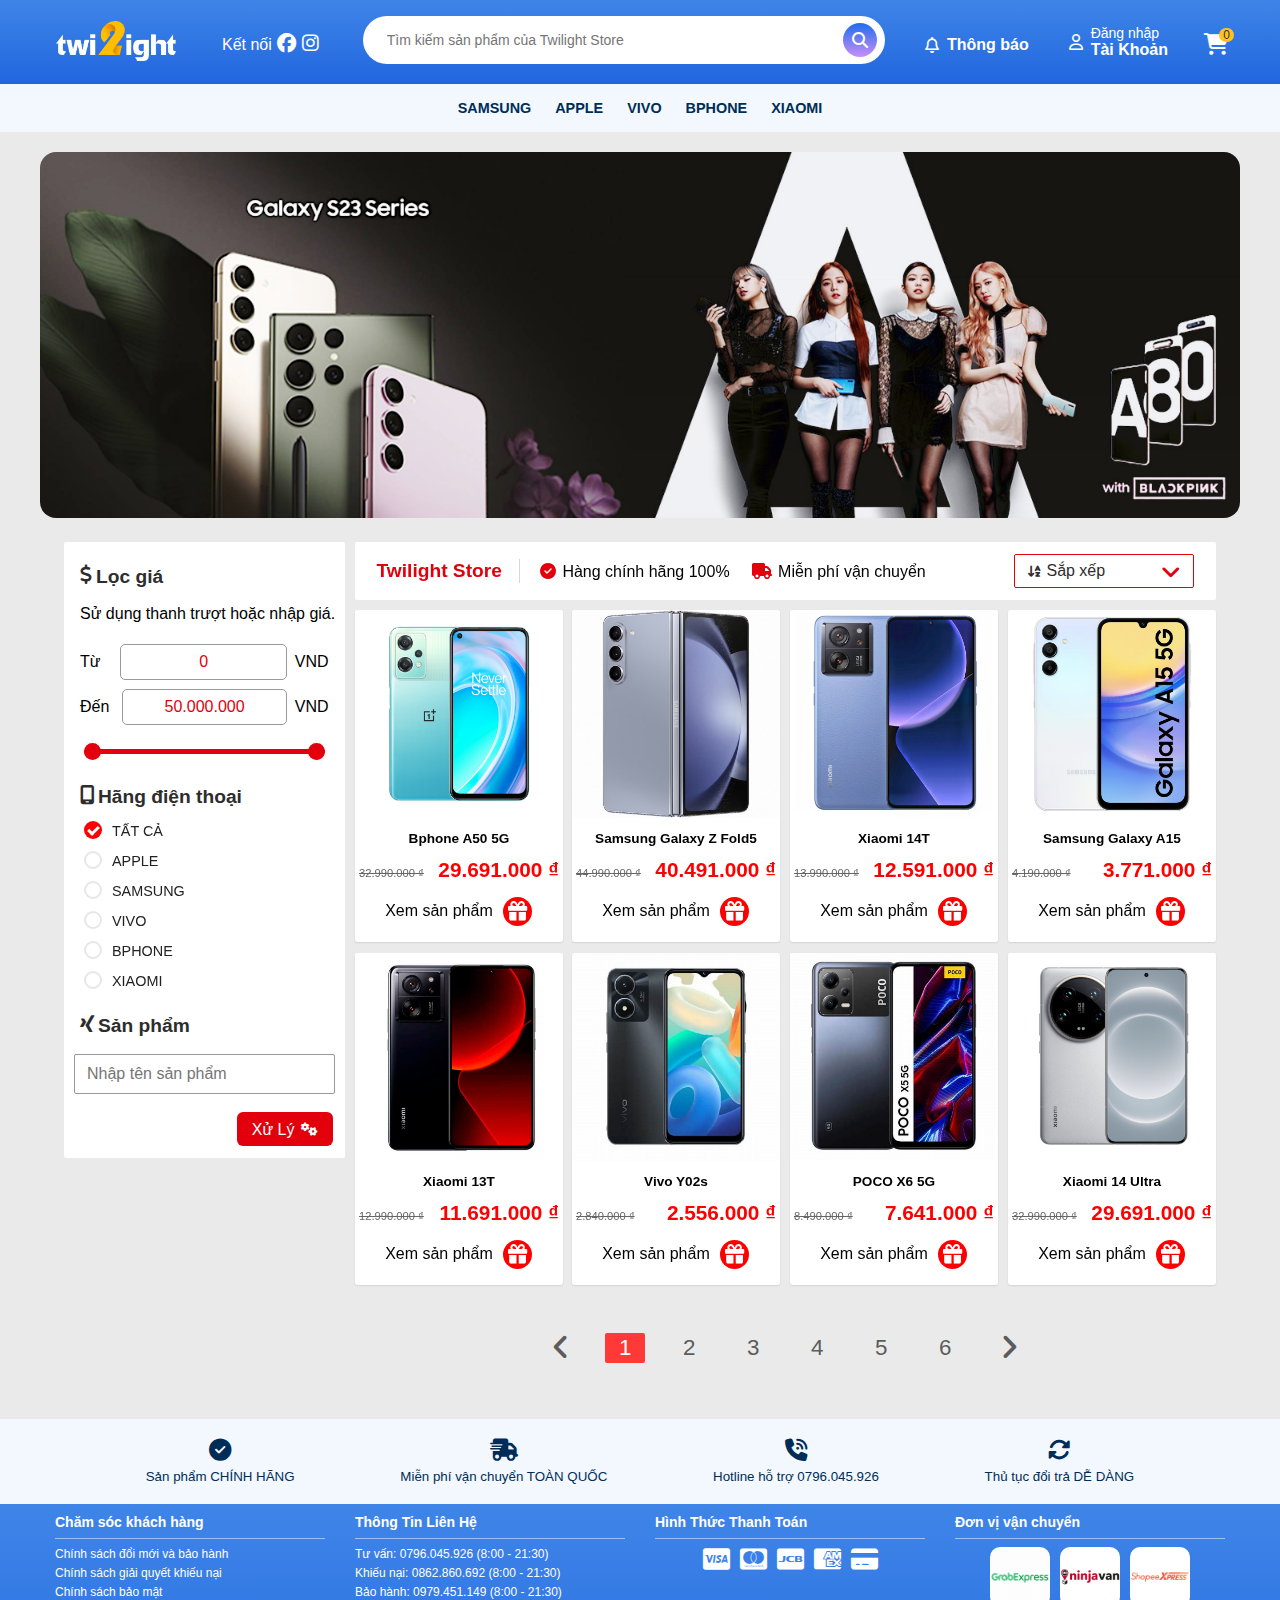
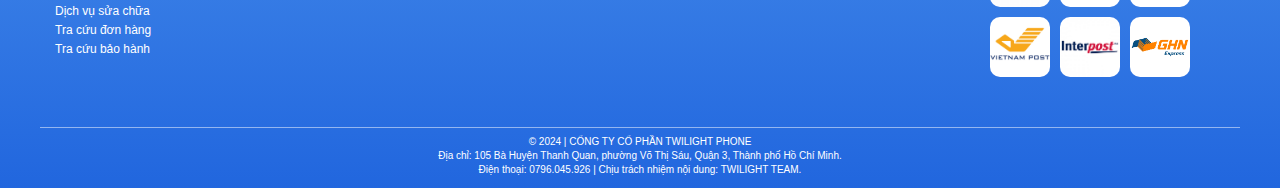
<file: Web1_NoSQL/Web/twilight-store/index.html>
<!DOCTYPE html>
<html lang="en">
<head>
    <meta charset="UTF-8">
    <meta name="viewport" content="width=device-width, initial-scale=1.0">
    <!--TAB HIỆN THÔNG BÁO-->
    <title>Twilight Store | Phone Agency</title>
    <link rel="icon" href="./accessts/img/twilight-logo-icon.png">
    
    <!--LINK ĐẾN CÁC FILE CSS / ICON-FONT-->
    <link rel="stylesheet" href="./accessts/css/main.css">
    <link rel="stylesheet" href="./accessts/fonts/fontawesome-free-6.6.0-web/fontawesome-free-6.6.0-web/css/all.min.css">
    <link rel="stylesheet" href="../common/data/utilities_style.css">
</head>
<body>
    <header class="header">
        <div class="grid1">

        <!--LOGO WEB-->
        <div class="header__logo">
            <a href="./index.html" class="header__logo-link">
                <img src="./accessts/img/twilight-logo.png" alt="" class="header__logo-img">
            </a>
        </div>

        <!--KẾT NỐI-->
        <ul class="header__navbar-list-1" id="ketnoi">
            <li class="header__navbar-item-1">
                <span class="header__navbar-title-no-pointer">Kết nối</span>
                <a href="https://www.facebook.com/" class="header__navbar-icon-link">
                    <i class="header__navbar-icon fa-brands fa-facebook"></i>
                </a>
                <a href="https://www.instagram.com/" class="header__navbar-icon-link">
                    <i class="header__navbar-icon fa-brands fa-instagram"></i>
                </a>
            </li>
        </ul>
        
        <!--THANH TÌM KIẾM-->
        <form class="search-form">
            <div class="search-input-wrapper">
                <input type="text" class="search-input" placeholder="Tìm kiếm sản phẩm của Twilight Store">
                <button class="header__search-btn">
                    <i class="header__search-btn-icon fa-solid fa-magnifying-glass"></i>
                </button>
            </div>
        </form>
    

        <!--PHẦN THÔNG BÁO - ĐĂNG NHẬP - GIỎ HÀNG-->
        <nav class="cart-nav">
            <ul class="nav-list">
                <!--PHẦN THÔNG BÁO-->
                <li class="nav-item nav-item-noti">
                    <div href="/my-items" class="nav-link-noti" aria-haspopup="true">
                        <i class="icon-noti fa-regular fa-bell"></i>
                        <div class="text-noti">Thông báo</div>
                    </div>
                    <div class="header__notify">
                        <header class="header__notify-header">
                            <h3>Thông báo mới nhận</h3>
                        </header>
                        <ul class="header__notify-list">
                            <li class="header__notify-item">
                                <a href= "" class="header__notify-link header__notify-item--viewed">
                                    <img src="./accessts/img/twilight-logo-icon.png" alt="" class="header__notify-img">
                                    <div class="header__notify-info">
                                        <span class="header__notify-name">Apple ra mắt iPhone 14 Pro và iPhone 14 Pro Max</span>
                                        <span class="header__notify-discription">Cảm biến nhóm bốn điểm ảnh kết hợp cứ mỗi bốn điểm ảnh thành một điểm ảnh lớn hơn tương đương với 2.44 µm</span>
                                    </div>
                                </a>
                            </li>
                            <li class="header__notify-item">
                                <a href= "" class="header__notify-link header__notify-item--viewed">
                                    <img src="./accessts/img/twilight-logo-icon.png" alt="" class="header__notify-img">
                                    <div class="header__notify-info">
                                        <span class="header__notify-name">Phone 14 Pro giới thiệu một hệ thống camera cho phép mọi người dùng, nhiếp ảnh gia chuyên nghiệp</span>
                                        <span class="header__notify-discription">Camera Telephoto cải tiến với sức mạnh thu phóng quang học 3x</span>
                                    </div>
                                </a>
                            </li>
                            <li class="header__notify-item">
                                <a href= "" class="header__notify-link header__notify-item--viewed">
                                    <img src="./accessts/img/twilight-logo-icon.png" alt="" class="header__notify-img">
                                    <div class="header__notify-info">
                                        <span class="header__notify-name">Cảm biến nhóm bốn điểm ảnh với người mình yêu cũng mang lại lợi ích cho quy trình làm việc chuyên nghiệp, tối ưu hóa chi tiết trong ProRAW</span>
                                        <span class="header__notify-discription">Chế độ Điện ảnh, hiện hỗ trợ 4K ở tốc độ 30 fps và 4K ở tốc độ 24 fps.</span>
                                    </div>
                                </a>
                            </li>
                        </ul>
                        <footer class="header__notify-footer">
                            <a href="" class="header__notify-footer-btn">Xem tất cả</a>
                        </footer>
                    </div>
                </li>
                <!--CHƯA ĐĂNG NHẬP-->
                <li class="nav-item">
                    <a href="/account/login" class="nav-link">
                        <i class="icon-noti fa-regular fa-user"></i>
                        <div class="nav-text">
                            <div class="nav-label">Đăng nhập</div>
                            <div class="nav-value">Tài Khoản</div>
                        </div>
                    </a>
                </li>

                <!--ĐÃ ĐĂNG NHẬP-->
                <li class="header__navbar-item header__navbar-user">
                    <img src="./accessts/img/avatar.jpg" alt="" class="header__navbar-user-img">
                    <span class="header__navbar-user-name"></span>
                    <ul class="header__navbar-user-menu">
                        <li class="header__navbar-user-item header__navbar-user-item--separate">
                            <a href="#" id="don-hang" onclick="donhang();">Đơn hàng</a>
                        </li>
                        <li class="header__navbar-user-item header__navbar-user-item--separate">
                            <a href="#" id="log-out">Đăng xuất</a>
                        </li>
                    </ul>
                </li>
                <!--GIỎ HÀNG-->
                <li class="nav-item">
                    <div class="cart-button-wrapper">
                        <button type="button" class="cart-button" onclick="window.location.href = './fillend.html';">  
                            <i class="icon-cart fa-solid fa-cart-shopping"></i>  
                            <span class="cart-badge"></span>  
                        </button>  
                    </div>
                </li>
            </ul>
        </nav>
        </div>

    </header>
    <!--THANH ĐIỀU HƯỚNG-->
    <div class="header-navigation">
        <ul class="sub-nav-links">
            <li class="sub-nav-links-text"><a href="#Samsung">SAMSUNG</a></li>
            <li class="sub-nav-links-text"><a href="#Apple">APPLE</a></li>
            <li class="sub-nav-links-text"><a href="#VIVO">VIVO</a></li>
            <li class="sub-nav-links-text"><a href="#BPHONE">BPHONE</a></li>
            <li class="sub-nav-links-text"><a href="#XIAOMI">XIAOMI</a></li>
        </ul>
    </div>

    

    <!--FORM D-->

    <div class="modal">
        <div class="modal__overlay"></div>

        <div class="modal__body">
            
            <div class="auto-form" id="login-form"> 
                <div class="auto-form__container">
                    <div class="auto-form__line"></div>
                    <div class="auto-form__header">
                        <h3 class="auto-form__heading">Đăng nhập</h3>
                        <span class="auto-form_switch-btn">Đăng ký</span>
                    </div>
                    <div class="auto-form__form">
                        <div class="auto-form__group">
                            <input type="username" class="auto-form__input" placeholder="Tài khoản của bạn">
                        </div>
                        <div class="auto-form__group">
                            <input type="password" class="auto-form__input" placeholder="Mật khẩu của bạn">
                        </div>
                    </div>
                    <div class="auto-form__controls">
                        <button class="btn auto-form__controls-back">TRỞ VỀ</button>
                        <button onclick="Dangnhap();" class="btn btn--primary">ĐĂNG NHẬP</button>
                    </div>
                </div>
            </div>  
                
            <div class="auto-form" id="register-form">
                <div class="auto-form__container">
                    <div class="auto-form__line"></div>
                    <div class="auto-form__header">
                        <h3 class="auto-form__heading">Đăng ký</h3>
                        <span class="auto-form_switch-btn">Đăng nhập</span>
                    </div>
                    <div class="auto-form__form">
                        <div class="auto-form__group">
                            <input type="username" class="auto-form__input" placeholder="Tài khoản của bạn">
                        </div>
                        <div class="auto-form__group">
                            <input type="password" class="auto-form__input" placeholder="Mật khẩu của bạn">
                        </div>
                        <div class="auto-form__group">
                            <input type="password" class="auto-form__input" placeholder="Nhập lại mật khẩu">
                        </div>
                    </div>
                    <div class="auto-form__controls">
                        <button class="btn auto-form__controls-back">TRỞ VỀ</button>
                        <button onclick="Dangky();" class="btn btn--primary">ĐĂNG KÝ</button>
                    </div>
                </div>
            </div>
        </div>
    </div>

    <div class="app_container">
        <div class="grid2">
            <div class="bannerSection">
                <img class="slideShow fade" src="./accessts/img/z-fold-5-2.png" alt="Z Fold 5">
                <img class="slideShow fade" src="./accessts/img/vivo-1.png" alt="Vivo">
                <img class="slideShow fade" src="./accessts/img/xiaomi-1.png" alt="Xiaomi 1">
                <img class="slideShow fade" src="./accessts/img/xiaomi-2.png" alt="Xiaomi 2">
                <img class="slideShow fade" src="./accessts/img/bphone-1.png" alt="BPhone">
                <img class="slideShow fade" src="./accessts/img/z-fold-5.png" alt="Z Fold 5 Alternative">
            </div>
            <div class="grid__row app_content">
                <div class="grid__column-2">
                    <div class="fullcate">
                        <div class="wrapper">
                            <header>
                                <h3 class="category__heading">
                                    <i class="category__heading-icon fa-solid fa-dollar-sign"></i>Lọc giá
                                </h3>
                                <p>Sử dụng thanh trượt hoặc nhập giá.</p>
                            </header>
                            <div class="price-input">
                                <div class="field">
                                    <span class="minvalue">Từ</span>
                                    <input type="text" class="input-min" value="0">
                                    <span class="textvnd">VND</span>
                                </div>
                                <div class="field">
                                    <span class="maxvalue">Đến</span>
                                    <input type="text" class="input-max" value="50.000.000">
                                    <span class="textvnd">VND</span>
                                </div>
                            </div>
                            <div class="sliderhub">
                                <div class="slider">
                                    <div class="progress"></div>
                                </div>
                            </div>
                            <div class="range-input">
                                <input type="range" class="range-min" min="0" max="50000000" value="0" step="100">
                                <input type="range" class="range-max" min="0" max="50000000" value="50000000" step="100">
                            </div>
                        </div>
                    
                        <nav class="category">
                            <h3 class="category__heading">
                                <i class="category__heading-icon fa-solid fa-mobile-screen"></i>Hãng điện thoại
                            </h3>
                            <div class="category-list">
                                <label class="checkbox value-all">TẤT CẢ
                                    <input type="checkbox" value="TATCA" checked>
                                    <span class="check"></span>
                                </label>
                                <label class="checkbox">APPLE
                                    <input type="checkbox" value="APPLE">
                                    <span class="check"></span>
                                </label>
                                <label class="checkbox">SAMSUNG
                                    <input type="checkbox" value="SAMSUNG">
                                    <span class="check"></span>
                                </label>
                                <label class="checkbox">VIVO
                                    <input type="checkbox" value="VIVO">
                                    <span class="check"></span>
                                </label>
                                <label class="checkbox">BPHONE
                                    <input type="checkbox" value="BPHONE">
                                    <span class="check"></span>
                                </label>
                                <label class="checkbox">XIAOMI
                                    <input type="checkbox" value="XIAOMI">
                                    <span class="check"></span>
                                </label>
                            </div>
                        </nav>
                    
                        <nav class="category">
                            <h3 class="category__heading">
                                <i class="category__heading-icon fa-brands fa-xing"></i>Sản phẩm
                            </h3>
                            <div class="category-list">
                                <div class="border-input">
                                    <input type="text" class="auto-form__input2" placeholder="Nhập tên sản phẩm">
                                </div>
                            </div>
                        </nav>
                    
                        <nav class="category2">
                            <button class="btnprocess">
                                <span class="textprocess">Xử Lý</span>
                                <i class="iconprocess fa-solid fa-gears"></i>
                            </button>
                        </nav>
                    </div>

                </div>
                <div class="grid__column-10">
                    <div class="home-filter">
                        <div class="home-filter__notes">
                            <div class="home-filter__label">Twilight Store</div>
                            <div class="textads">
                                <i class="textads-icon fa-solid fa-circle-check"></i>
                                <span class="textads-span">Hàng chính hãng 100%</span>
                            </div>
                            <div class="textads">
                                <i class="textads-icon fa-solid fa-truck"></i>
                                <span class="textads-span">Miễn phí vận chuyển</span>
                            </div>
                        </div>

                        <div class="select-input">
                            <div class="select-input__label">
                                <i class="select-input__az fa-solid fa-arrow-down-a-z"></i>
                                <span class="select-input__label-text">Sắp xếp</span>
                            </div>
                            <i class="select-input__icon fa-solid fa-angle-down"></i>
                            <ul class="select-input__list">
                                <li class="select-input__item">
                                    <a href="" class="select-input__link">Giá: Tăng dần</a>
                                </li>
                                <li class="select-input__item">
                                    <a href="" class="select-input__link">Giá: Giảm dần</a>
                                </li>
                            </ul>
                        </div>
                    </div>
                    <div class="home-product">
                        <div class="grid__row" id="productContainer">
                            <!--Hiển thị sản phẩm trên javascript-->
                        </div>
                    </div>
                    <ul class="pagination home-product__pagination" id="pagination">
                        <!--Phân trang trên javascript-->
                    </ul>
                </div>
            </div>
        </div>
    </div>

    <div class="top-info">
        <div class="grid3">
            <div class="info-container">
                <div class="info-box">
                    <i class="fas fa-check-circle"></i>
                    <p>Sản phẩm CHÍNH HÃNG</p>
                </div>
                <div class="info-box">
                    <i class="fas fa-shipping-fast"></i>
                    <p>Miễn phí vận chuyển TOÀN QUỐC</p>
                </div>
                <div class="info-box">
                    <i class="fas fa-phone-volume"></i>
                    <p>Hotline hỗ trợ 0796.045.926</p>
                </div>
                <div class="info-box">
                    <i class="fas fa-sync-alt"></i>
                    <p>Thủ tục đổi trả DỄ DÀNG</p>
                </div>
            </div>
        </div>
    </div>
    <div class="modal-item2 modal__overlay-item" id="hienthi">
        <!--Hiển thị thông tin chi tiết sản phẩm trên Javascript-->
    </div>



    <!-- LỊCH SỬ ĐƠN HÀNG -->
    <div class="modal-overlay-o">
        <div class="modal-history-o">
            <!-- Hiển thị qua hàm donhang trên JAVASCRIPT-->
        </div>
    </div>

    <!-- CHI TIẾT SP CỦA LỊCH SỬ ĐƠN HÀNG -->
    <div class="modal-overlay-m">
        <div class="modal-box-m">
            <!-- Hiển thị qua hàm showOrderDetails trên JAVASCRIPT-->
        </div>
    </div>

    <footer>
        <div class="footer-box">
            <div class="grid3">
                <div class="section">
                    <div>
                        <h4>Chăm sóc khách hàng</h4>
                        <ul>
                            <li><a href="#">Chính sách đổi mới và bảo hành</a></li>
                            <li><a href="#">Chính sách giải quyết khiếu nại</a></li>
                            <li><a href="#">Chính sách bảo mật</a></li>
                            <li><a href="#">Dịch vụ sửa chữa </a></li>
                            <li><a href="#">Tra cứu đơn hàng</a></li>
                            <li><a href="#">Tra cứu bảo hành</a></li>
                        </ul>
                    </div>
                    <div>
                        <h4>Thông Tin Liên Hệ</h4>
                        <ul>
                            <li><a href="#">Tư vấn: 0796.045.926 (8:00 - 21:30)</a></li>
                            <li><a href="#">Khiếu nại: 0862.860.692 (8:00 - 21:30)</a></li>
                            <li><a href="#">Bảo hành: 0979.451.149 (8:00 - 21:30)</a></li>
                        </ul>
                    </div>
                    <div>
                        <h4>Hình Thức Thanh Toán </h4>
                        <div class="payment-methods">
                            <i class="fab fa-cc-visa" title="Visa"></i>
                            <i class="fab fa-cc-mastercard" title="Mastercard"></i>
                            <i class="fab fa-cc-jcb" title="JCB"></i>
                            <i class="fab fa-cc-amex" title="American Express"></i>
                            <i class="fas fa-credit-card" title="ATM"></i>
                        </div>
                    </div>
                    <div>
                        <h4>Đơn vị vận chuyển</h4>
                        <div class="shipping-methods">
                            <img src="./accessts/img/logistic/grabex.png"
                                alt="Vietnam Post" title="Vietnam Post">
                            <img src="./accessts/img/logistic/ninjavan.png"
                                alt="Nhat Tin Logistics" title="Nhat Tin Logistics">
                            <img src="./accessts/img/logistic/shopeeexpress.png"
                                alt="Vietnam Post" title="Vietnam Post">
                                <img src="./accessts/img/logistic/vnpost.png"
                                alt="Vietnam Post" title="Vietnam Post">
                            <img src="./accessts/img/logistic/inter.png"
                                alt="Nhat Tin Logistics" title="Nhat Tin Logistics">
                            <img src="./accessts/img/logistic/ghn.png"
                                alt="Vietnam Post" title="Vietnam Post">
                        </div>
                    </div>
                </div>
    
                <div class="footer-bottom">
                    <p>© 2024 | CỔNG TY CỔ PHẦN TWILIGHT PHONE </p>
                    <p>Địa chỉ: 105 Bà Huyện Thanh Quan, phường Võ Thị Sáu, Quận 3, Thành phố Hồ Chí Minh.</p>
                    <p>Điện thoại: 0796.045.926 | Chịu trách nhiệm nội dung: TWILIGHT TEAM.</p>
                </div>
            </div>
        </div>
    </footer>

    <div id="custom-alert"></div>

    <script type="module" src="./javascript.js"></script>
    <!-- <script  src="./javascript.js"></script> -->
</body>
</html>
</file>
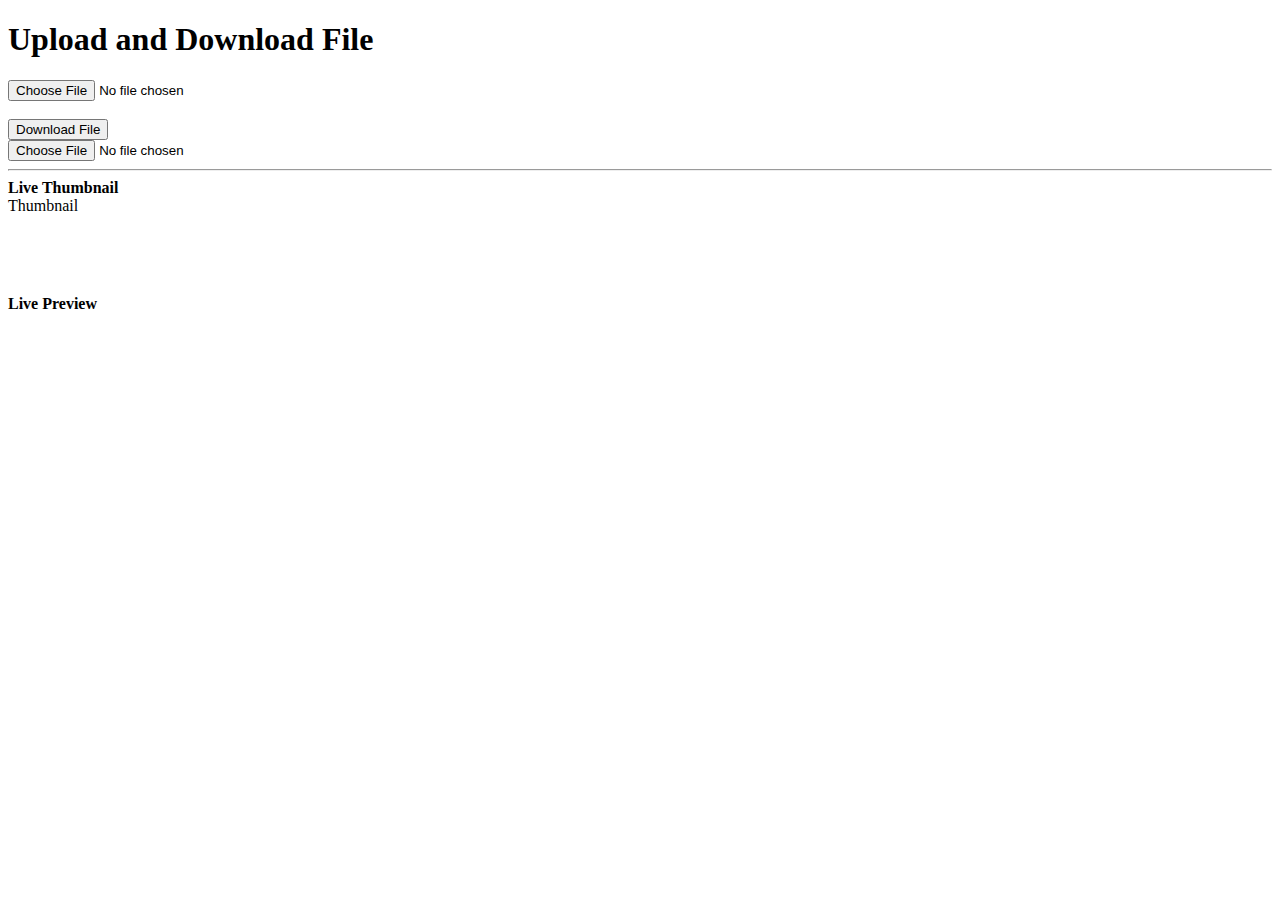
<file: Test.html>
<!DOCTYPE html>
<html lang="en">
<head>
    <meta charset="UTF-8">
    <meta name="viewport" content="width=device-width, initial-scale=1.0">
    <title>File Upload and Download</title>
</head>
<body>
    <h1>Upload and Download File</h1>
    <input type="file" id="fileInput">
    <br><br>
    <button id="downloadFile">Download File</button>

    <!-- MS -->
    <div>
        <input id="fileupload" type="file" onchange="FileUploadChange(this);" />
        <hr />
        <b>Live Thumbnail</b>
        <br />
        <div id="dvThumbnail" style="width:80px; height:80px;">
            Thumbnail
        </div>
        <br /> 
        <b>Live Preview</b>
        <div id="dvPreview">
        </div> 
    </div>
    

    <script>
        function FileUploadChange(obj){
                document.getElementById("dvPreview").innerHTML = "";
                var regex = /^([a-zA-Z0-9\s_\\.\-:])+(.jpg|.jpeg|.gif|.png|.bmp)$/;
                if (regex.test(obj.value.toLowerCase())) {
                    if (typeof (FileReader) != "undefined") {
    
                        var reader = new FileReader();
                        reader.onload = function (e) { 
                            //set the Thumbnail
                            var thumbnailElement = document.getElementById("dvThumbnail"); 
                            thumbnailElement.style.backgroundImage = `url('${reader.result}')`;
    
    
                            //add a img element to preview the image.
                            document.getElementById("dvPreview").innerHTML += "<img id='image1'/>";
    
                            //set the preview
                            var previewElement = document.getElementById("image1"); 
                            previewElement.src =  e.target.result;
    
                            //$("#dvThumbnail").css("background-image", `url('${reader.result}')`); //set the Thumbnail
                            //$("#dvPreview img").attr("src", e.target.result);     //set the preview
                        };
                        reader.readAsDataURL(obj.files[0]);
                    } else {
                        alert("This browser does not support FileReader.");
                    }
                } else {
                    alert("Please upload a valid image file.");
                }
        };

        let uploadedFile;

        document.getElementById('fileInput').addEventListener('change', (event) => {
            const file = event.target.files[0];
            if (file) {
                uploadedFile = file; // Store the file for downloading
                alert(`File "${file.name}" is ready for download.`);
            }
        });

        document.getElementById('downloadFile').addEventListener('click', () => {
            if (uploadedFile) {
                const url = URL.createObjectURL(uploadedFile);
                const link = document.createElement('a');
                link.href = url;
                link.download = uploadedFile.name; // Suggested filename
                link.click();
                URL.revokeObjectURL(url); // Clean up memory
            } else {
                alert('No file uploaded yet!');
            }
        });
    </script>
</body>
</html>
</file>
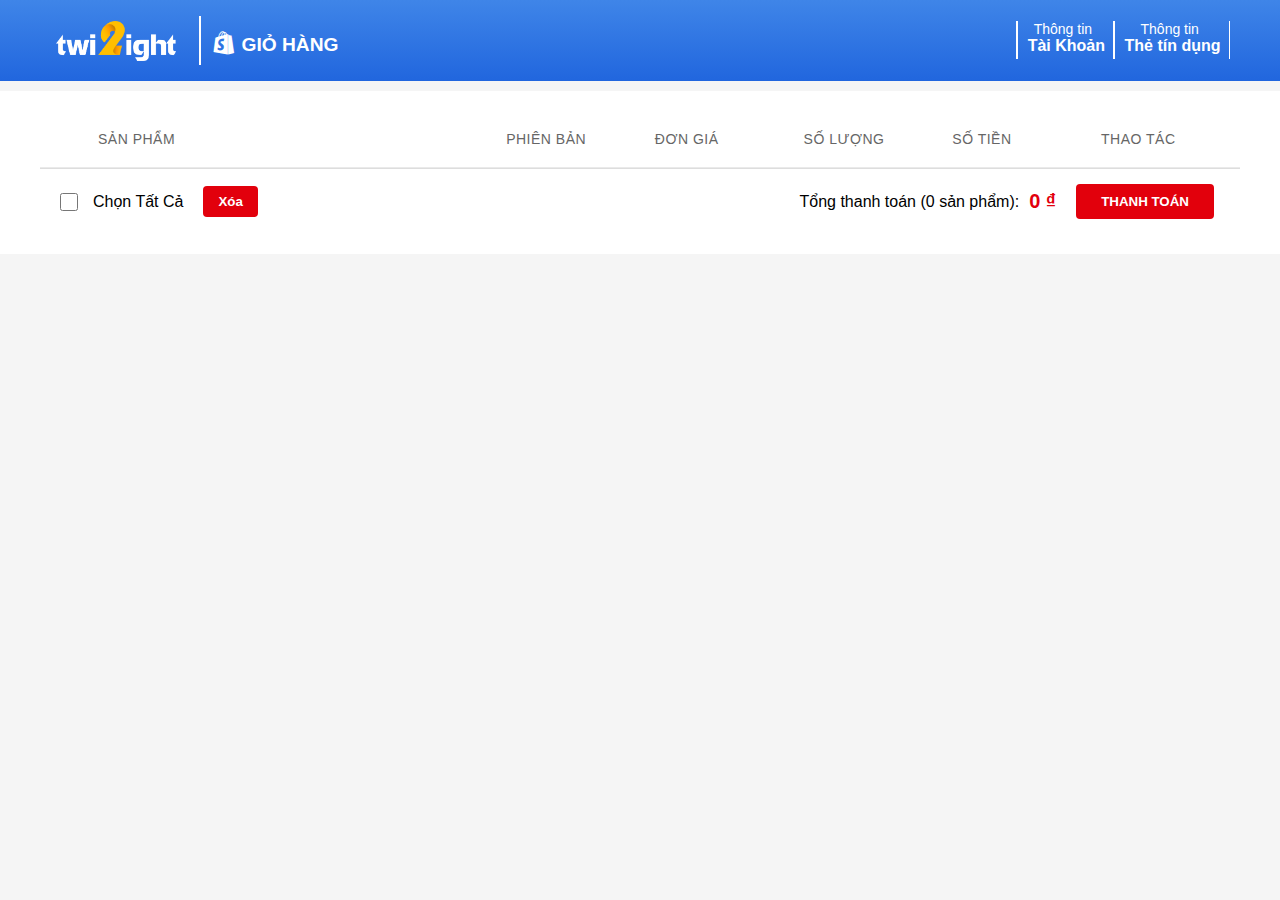
<file: Web1_NoSQL/Web/twilight-store/fillend.html>
<!DOCTYPE html> 
<html lang="en"> 

<head> 
    <meta charset="UTF-8"> 
    <meta name="viewport" content="width=device-width, initial-scale=1.0"> 
    <!--TAB HIỆN THÔNG BÁO-->
    <title>Twilight Store | Giỏ Hàng</title>
    <link rel="icon" href="./accessts/img/twilight-logo-icon.png">

    <link rel="stylesheet" href="./accessts/fonts/fontawesome-free-6.6.0-web/fontawesome-free-6.6.0-web/css/all.min.css">
    <link rel="stylesheet" href="../twilight-store/accessts/css/main_fillend.css">
    <link rel="stylesheet" href="../common/data/utilities_style.css">

</head> 

<body> 
    <header class="header"> 
        <div class="grid1">
            <div class="left">
                <div class="header__logo">
                    <a href="./index.html" class="header__logo-link">
                        <img src="./accessts/img/twilight-logo.png" alt="" class="header__logo-img">
                    </a>
                </div>
                <div class="line"></div>
                <div class="GIOHANG">
                    <i class="GIOHANGICON fa-brands fa-shopify"></i>
                    <span class="GIOHANGTEXT">GIỎ HÀNG</span>
                </div>
            </div>
            <div class="right">
                <div class="nav-text" id="username">
                    <div class="username"></div>
                </div>
                <div class="line2"></div>
                <div class="nav-text" id="taikhoan">
                    <div class="nav-label">Thông tin</div>
                    <div class="nav-value">Tài Khoản</div>
                </div>
                <div class="line2"></div>
                <div class="nav-text" id="the">
                    <div class="nav-label-2">Thông tin</div>
                    <div class="nav-value">Thẻ tín dụng</div>
                </div>
                <div class="line2"></div>
            </div>
        </div>

    </header> 

    <div class="cart-container">

        <div class="grid2">
            <div class="cart-header"> 
                <span>SẢN PHẨM</span> 
                <span>Phiên bản</span> 
                <span>Đơn Giá</span> 
                <span>Số Lượng</span> 
                <span>Số Tiền</span> 
                <span>Thao Tác</span> 
            </div> 
        </div>
        <div class="grid2" id="containProducts">
            <!--Hiển thị sản phẩm trong giỏ hàng-->
        </div>
        <div class="grid2">
            <div class="cart-summary"> 
                <div class="cart-actions">
                    <label><input type="checkbox" id="select-all-footer" onchange="toggleSelectAll()"> Chọn Tất Cả</label> 
                    <button class="buy-btn" id="delete-button">Xóa</button>
        
                </div>
                <div class="cart-total">
                    <div class="total-info2"> 
                        <span>Tổng thanh toán:</span> 
                        <span class="total-price-footer"></span> 
                    </div> 
                    <button class="buy-btn" id="buy-button" onclick="thanhtoan();">THANH TOÁN</button>
                </div>
            </div>
        </div>
    </div>

    <div class="modal">
        <div class="modal__overlay-profile"></div>
   
        <div class="modal__body">
            
            <div class="auto-form" id="login-form"> 
                <div class="auto-form__container">
                    <div class="auto-form__line"></div>
                    <div class="auto-form__header">
                        <h3 class="auto-form__heading">Đăng nhập</h3>
                        <span class="auto-form_switch-btn">Đăng ký</span>
                    </div>
                    <div class="auto-form__form">
                        <div class="auto-form__group">
                            <input type="username" class="auto-form__input" placeholder="Tài khoản của bạn">
                        </div>
                        <div class="auto-form__group">
                            <input type="password" class="auto-form__input" placeholder="Mật khẩu của bạn">
                        </div>
                    </div>
                    <div class="auto-form__controls">
                        <button class="btn auto-form__controls-back">TRỞ VỀ</button>
                        <button onclick="Dangnhap();" class="btn btn--primary">ĐĂNG NHẬP</button>
                    </div>
                </div>
            </div>  
                
            <div class="auto-form" id="register-form">
                <div class="auto-form__container">
                    <div class="auto-form__line"></div>
                    <div class="auto-form__header">
                        <h3 class="auto-form__heading">Đăng ký</h3>
                        <span class="auto-form_switch-btn">Đăng nhập</span>
                    </div>
                    <div class="auto-form__form">
                        <div class="auto-form__group">
                            <input type="username" class="auto-form__input" placeholder="Tài khoản của bạn">
                        </div>
                        <div class="auto-form__group">
                            <input type="password" class="auto-form__input" placeholder="Mật khẩu của bạn">
                        </div>
                        <div class="auto-form__group">
                            <input type="password" class="auto-form__input" placeholder="Nhập lại mật khẩu">
                        </div>
                    </div>
                    <div class="auto-form__controls">
                        <button class="btn auto-form__controls-back">TRỞ VỀ</button>
                        <button onclick="Dangky();" class="btn btn--primary">ĐĂNG KÝ</button>
                    </div>
                </div>
            </div>
        </div>
    </div>

    <div class="modal-profile-a">
        <div class="modal__overlay-profile"></div>
        <div class="modal__body-profile">
            <form id="customer-form">
                <div class="form-container">
                    <h2 class="form-title">Thông tin khách hàng</h2>
                    
                    <label class="form-label">Họ và tên</label>
                    <input type="text" class="form-input" id="fullname">
                    
                    <label class="form-label">Số điện thoại</label>
                    <input type="text" class="form-input" id="phone" maxlength="10" placeholder="0000000000">
                    
                    <label class="form-label">Tỉnh/Thành phố</label>
                    <select class="form-input" id="province">
                        <option value="">Chọn Tỉnh/Thành phố</option>
                        <option value="TP.HCM">Thành phố Hồ Chí Minh</option>
                        <option value="Long An">Long An</option>
                        <option value="Bình Định">Bình Định</option>
                    </select>
                    
                    <label class="form-label">Quận/Huyện</label>
                    <select class="form-input" id="district">
                        <option value="">Chọn Quận/Huyện</option>
                    </select>
                    
                    <label class="form-label">Địa chỉ</label>
                    <input type="text" class="form-input" id="ward" placeholder="273 An Dương Vương, Phường 3">
                    
                    <div class="button-container">
                        <input type="button" class="goback" value="Quay lại">
                        <input type="submit" value="Lưu thông tin" class="submit-button">
                    </div>
                </div>
            </form>
        </div>
    </div>
    
    <div class="modal-profile-b">
        <div class="modal__overlay-profile"></div>
        <div class="modal__body-profile">
            <form id="card-form">
                <div class="form-container">
                    <h2 class="form-title">Thông tin Thẻ Tín dụng/Ghi nợ</h2>
                    
                    <label class="form-label">Số thẻ</label>
                    <input type="text" class="form-control card-number" id="card-number" placeholder="XXXX XXXX XXXX XXXX" maxlength="19">
                    
                    <div class="row">
                        <div class="col">
                            <label class="form-label">Ngày hết hạn</label>
                            <input type="text" class="form-control expiry-date" id="expiry-date" placeholder="MM/YY" maxlength="5">
                        </div>
                        <div class="col">
                            <label class="form-label">Mã CVV</label>
                            <input type="text" class="form-control cvv" id="cvv" placeholder="XXX" maxlength="3">
                        </div>
                    </div>
                    
                    <label class="form-label">Họ và tên chủ thẻ</label>
                    <input type="text" class="form-control cardholder-name" id="cardholder-name">
                    
                    <label class="form-label">Địa chỉ đăng ký thẻ Tín dụng/Ghi nợ</label>
                    <input type="text" class="form-control billing-address" id="billing-address">
                    
                    <label class="form-label">Mã bưu chính</label>
                    <input type="text" class="form-control zip-code" id="zip-code" maxlength="5" placeholder="XXXXX">
                    
                    <div class="button-container">
                        <input type="button" class="goback" value="Quay lại">
                        <input type="submit" value="Lưu thông tin" class="submit-button">
                    </div>
                </div>
            </form>
        </div>
    </div>

    <div class="modal-overlay" id="modal-overlay">
        <div class="modal-box">
            <span class="modal-close-btn" id="close-modal">&times;</span>
            <h3 class="modal-header">Hóa Đơn Thanh Toán</h3>
    
            <div class="section payment-address">
                <h4 class="section-header">Địa Chỉ Giao Hàng</h4>
                <label class="address-option">
                    <div class="ad">
                        <input type="radio" name="address" id="default-address" checked>
                        <p class="option-text">Địa chỉ từ tài khoản:</p>
                    </div>
                    <div class="ad">
                        <p class="address-name"></p>
                        <p class="number-phone"></p>
                    </div>
                    <p class="address-detail"></p>
                </label>
                <label class="address-option">
                    <div class="ad">
                        <input type="radio" name="address" id="new-address-option" >
                        <p class="option-text">Nhập địa chỉ mới</p>
                    </div>
                </label>
                <form>
                    <div id="new-address-form" class="new-address-form" style="display: none;">
                        <label class="form-label">Họ và tên</label>
                        <input type="text" class="form-input" id="fullname2">
                      
                        <label class="form-label">Số điện thoại</label>
                        <input type="text" class="form-input" id="phone2" maxlength="10" placeholder="0000000000">
                      
                        <label class="form-label">Tỉnh/Thành phố</label>
                        <select class="form-input" id="province2">
                          <option value="">Chọn Tỉnh/Thành phố</option>
                          <option value="TP.HCM">Thành phố Hồ Chí Minh</option>
                          <option value="Long An">Long An</option>
                          <option value="Bình Định">Bình Định</option>
                        </select>
                      
                        <label class="form-label">Quận/Huyện</label>
                        <select class="form-input" id="district2">
                          <option value="">Chọn Quận/Huyện</option>
                        </select>
                      
                        <label class="form-label">Địa chỉ</label>
                        <input type="text" class="form-input" id="ward2" placeholder="273 An Dương Vương, Phường 3">
                      </div>
                </form>
                  
                  
    
                <div class="section product-details">
                    <!-- HIỂN THỊ SẢN PHẨM ĐƯỢC CHỌN TRÊN JAVASCRIPT -->
                </div>
    
                <div class="section shipping-method">
                    <h4 class="section-header">Phương thức vận chuyển</h4>
                    <p class="shipping-text">Standard Express (Miễn phí)</p>
                </div>
    
                <div class="section payment-method">
                    <h4 class="section-header">Phương thức thanh toán</h4>

                    <div class="vd"><p><input type="radio" name="payment" value="cash" id="cash" checked> Thanh toán khi nhận hàng</p>
                    </div>

                    <div class="vd">
                        <p>
                            <input type="radio" name="payment" value="bank" id="bank-payment-option">
                            <label for="bank-payment-option">Thanh toán bằng chuyển khoản</label>
                        </p>
                    </div>
                    
                    <div id="bank-image-container" style="display: none;">
                        <img class="imgbank" src="./accessts/img/logistic/bankin.jpg" alt="Bank Transfer Image" id="bank-image">
                    </div>
                
                    <div class="payment-options" id="additional-options">
                        <!-- Option 2: Thẻ từ tài khoản -->
                        <div class="payment-option">
                            <input type="radio" name="payment" value="account-card" id="account-card-payment">
                            <label for="account-card-payment">Thanh toán bằng thẻ tín dụng từ tài khoản</label>
                        </div>
                        <!-- Option 1: Thẻ tín dụng -->
                        <div class="payment-option">
                            <input type="radio" name="payment" value="credit-card" id="credit-card-payment">
                            <label for="credit-card-payment">Thanh toán qua thẻ tín dụng mới</label>
                        </div>
                    </div>
                
                    <!-- Form thanh toán thẻ tín dụng -->
                    <div id="card-payment-form" class="card-payment-form" style="display: none;">
                        <div class="form-group">
                            <label class="form-label">Số thẻ</label>
                            <input type="text" class="form-control card-number" id="new-card-number" placeholder="XXXX XXXX XXXX XXXX" maxlength="19">
                        </div>
                        <div class="row">
                            <div class="col">
                                <label class="form-label">Ngày hết hạn</label>
                                <input type="text" class="form-control expiry-date" id="new-expiry-date" placeholder="MM/YY" maxlength="5">
                            </div>
                            <div class="col">
                                <label class="form-label">Mã CVV</label>
                                <input type="text" class="form-control cvv" id="new-cvv" placeholder="XXX" maxlength="3">
                            </div>
                        </div>
                        <div class="form-group">
                            <label class="form-label">Họ và tên chủ thẻ</label>
                            <input type="text" class="form-control cardholder-name" id="new-cardholder-name">
                        </div>
                        <div class="form-group">
                            <label class="form-label">Địa chỉ đăng ký thẻ</label>
                            <input type="text" class="form-control billing-address" id="new-billing-address">
                        </div>
                        <div class="form-group">
                            <label class="form-label">Mã bưu chính</label>
                            <input type="text" class="form-control zip-code" id="new-zip-code" maxlength="5"  placeholder="XXXXX">
                        </div>
                    </div>
                
                
    
                    <div class="section total-amount">
                        <!-- HIỂN THỊ TỔNG GIÁ TRÊN JAVASCRIPT -->
                    </div>
    
                    <div class="section summary">
                        <h4 class="section-header">Tóm tắt thông tin</h4>
                        <div id="summary-content">
                            <strong><p>Địa chỉ giao hàng:</p></strong> <span id="summary-address"></span><br>
                            <strong><p style="margin-top: 15px;">Phương thức thanh toán:</p></strong> <span id="summary-payment"></span><br>
                        </div>
                        <div class="product-summary" id="summary-products">
                            <!-- HIỂN THỊ BẰNG JAVASCRIPT -->
                        </div>
                    </div>
    
                    <button class="btn-buy" id="place-order-btn" onclick="completeUserPurchase();">Đặt hàng</button>
                </div>
            </div>
        </div>
    </div>
    <div id="custom-alert"></div>
    <script type="module" src="./storejs.js"></script>
</body> 
</html>
</file>
<file: Web1_NoSQL/Web/twilight-store/accessts/css/main.css>
/* General Styles */
html, body {
    font-family: "Roboto Condensed", sans-serif;
    font-weight: 400;
    font-style: normal;
    margin: 0;
    padding: 0;
    box-sizing: border-box;
    
}
* {
    box-sizing: inherit; /*ke thua tu the chua no*/
}
.grid1{
    width: 1200px;
    max-width: 100%;
    margin: 0 auto;
    display: flex;
}
.grid2{
    width: 1200px;
    max-width: 100%;
    margin: 0 auto;
    display: block;
}
.grid3{
    width: 1200px;
    max-width: 100%;
    margin: 0 auto;
    display: block;
}
.grid__full-width{
    width: 100%;
}
.grid__row{
    display: flex;
    flex-wrap: wrap;
    margin-left: -5px;
    margin-right: -5px;
}
.grid__column-2{
    padding-left: 5px;
    padding-right: 5px;
    width: 25%;

}
.grid__column-2-4{
    padding-left: 5px;
    padding-right: 5px;
    width: 25%;
}
.grid__column-10{
    padding-left: 5px;
    padding-right: 5px;
    width: 75%;
}
.header {
    display: flex;
    align-items: center;
    justify-content: center;
    padding: 1rem;
    background-image: linear-gradient(0, #2166DE, #3F85E8);
    color: white;
    width: 100%;
    /*
    position: fixed;
    z-index: 2;*/
}

/* Icons */
.icon {
    display: inline-block;
    vertical-align: middle;
    width: 24px;
    height: 24px;
}


/****/
.header__logo{
    width: 154px;
    padding: 0 1rem;
    border-radius: 37px;
    padding-top: 0.3rem;
    transition: all 100ms cubic-bezier(0.77, 0, 0.175, 1);
}

.header__logo:hover {

    background-color: #174FCC99;
}
.header__logo-link{
    color: transparent;
    text-decoration: none;
}
.header__logo-img{
    width: 120px;
}
.header__navbar-list{
    list-style: none;
    margin: 8px 0 0 0;
    margin-left: 8px;
    display: flex;
    height: 42px;
    line-height: 42px;
    border-radius: 32px;
    padding: 0 12px;
    transition: all 100ms cubic-bezier(0.77, 0, 0.175, 1);

}
.header__navbar-list-1{
    list-style: none;
    margin: 8px 0 0 0;
    margin-left: 8px;
    display: flex;
    height: 42px;
    line-height: 42px;
    border-radius: 32px;
    padding: 0 12px;
    transition: all 100ms cubic-bezier(0.77, 0, 0.175, 1);

}

.header__navbar-list:hover{
    background-color: #174FCC99;
}
.header__navbar-list-1:hover{
    background-color: #174FCC99;
}
.header__navbar-item{

    position: relative;

}
.header__navbar-item-1{
    margin: 0 8px;
    position: relative;

}
.header__navbar-icon-link{
    color: white;
    text-decoration: none;
}
.header__navbar-icon{
    font-size: 1.2rem;
    margin-left: 1px;
}

.header__navbar-title-no-pointer{
    cursor: text;
    color: white;

}

.header__navbar-user{
    display: none;
    align-items: center;
    text-decoration: none;
    color: white;
    margin-top: 8px;
    height: 42px;
    border-radius: 32px;
    padding: 0 1rem;
    transition: all 100ms cubic-bezier(0.77, 0, 0.175, 1);
    margin-right: 0;
}

.header__navbar-user:hover{
    background-color: #174FCC99;
}
.header__navbar-user-img{
    height: 22px;
    width: 22px;
    border-radius: 50%;
    border: 1px solid rgba(0, 0, 0, 0.2);
}
.header__navbar-user-name{
    margin-left: 4px;
    font-weight: bolder;
}

.header__navbar-user:hover .header__navbar-user-menu{
    display: block;
}

.header__navbar-user-menu{
    position: absolute;
    top: 118%;
    right: 0;
    width: 160px;
    border-radius: 2px;
    border: 1px solid gray;
    background-color: white;
    cursor: default;
    transform-origin: calc(100% - 20px) top;
    animation: headerUP ease 0.25s;
    will-change: opacity, transform;
    z-index: 2;
    padding: 10px 12px;
    display: none;

}
.header__navbar-user-menu::before{
    content: "";
    border-width: 20px 26px;
    border-style: solid;
    border-color: transparent transparent white transparent;
    position: absolute;
    right: 0px;
    top: -28px;
}
.header__navbar-user-menu::after{
    content: "";
    display: block;
    position: absolute;
    top: -28px;
    right: 0;
    width: 125px;
    height: 30px;
}
.header__navbar-user-item{
    font-size: 1.7rem;
    font-weight: 400;
    list-style: none;
}
.header__navbar-user-item--separate{
    border-top: 1px solid rgba(38, 39, 41, 0.08);
}

.header__navbar-user-item a{
    text-decoration: none;
    color: black;
    font-size: 1rem;
    padding: 6px 12px;
    display: block;
}
.header__navbar-user-item a:first-child{
    border-top-left-radius: 2px;
    border-top-right-radius: 2px;
}
.header__navbar-user-item a:first-child{
    border-bottom-left-radius: 2px;
    border-bottom-right-radius: 2px;
}
.header__navbar-user-item a:hover{
    background-color: rgba(23, 151, 255, 0.08);
    ;
}
/****/

/* Mobile Menu */
.mobile-menu {
    display: none;
}



/* Search Form */


.search-form {
    display: inline-block;
    flex: 1;
    margin-left: 1rem;
}
.textform{
    display: flex;
}


.search-input-wrapper {
    position: relative;
    flex: 1;
    margin-left: 8px;
    display: flex;
    align-items: center;
    margin-bottom: 2px;
}

.search-input {
    width: 100%;
    padding: 1rem 3rem 1rem 1.5rem;
    border: none;
    border-radius: 9999px;
    margin-right: -42px;
    font-size: 14px;
}

.search-button {
    position: absolute;
    right: 0;
    top: 50%;
    transform: translateY(-50%);
    background: none;
    border: none;
    cursor: pointer;
}

.cancel-button {
    display: none;
}


.header__search-btn{
    position: relative;
    background-image: linear-gradient(0, #ab45ff91, #1f6deb);
    border: none;
    height: 34px;
    width: 34px;
    border-radius: 100%;
    outline: none;
    cursor: pointer;

}
.header__search-btn:hover{
    background-image: linear-gradient(0, #fb31ad91, #1f6deb);

}
.header__search-btn-icon{
    font-size: 1rem;
    color: white;
}

/* Navigation */
.cart-nav {
    margin-left: 1rem;
}

.nav-list {
    display: flex;
    list-style-type: none;
    padding: 0;
    margin: 0;
    height: 52px;
}

.nav-item {
    position: relative;
    margin-left: 0.5rem;
}

.nav-link {
    display: flex;
    align-items: center;
    text-decoration: none;
    color: white;
    height: 52px;
    border-radius: 32px;
    padding: 0 1rem;
    transition: all 100ms cubic-bezier(0.77, 0, 0.175, 1);
}
.nav-link-noti {
    cursor: default;
    display: flex;
    align-items: center;
    text-decoration: none;
    color: white;
    margin-top: 8px;
    height: 42px;
    border-radius: 32px;
    padding: 0 1rem;
    transition: all 100ms cubic-bezier(0.77, 0, 0.175, 1);
}

.nav-link:hover {
    background-color: #174FCC99;
}

.nav-link-noti:hover {
    background-color: #174FCC99;
}


.text-noti{
    margin-left: 0.5rem;
    font-weight: bolder;
    cursor: text;
}
.nav-text {
    margin-left: 0.5rem;

}

.nav-label {
    font-size: 0.875rem;
}

.nav-value {
    font-weight: bold;
}










.nav-item:hover .header__notify{
    display: block;
}

.nav-item-noti:hover .nav-link-noti {
    background-color: #174FCC99;
}
.header__notify{
    position: absolute;
    top: 110%;
    right: 0;
    width: 450px;
    border-radius: 2px;
    border: 1px solid gray;
    background-color: white;
    cursor: default;
    transform-origin: calc(100% - 20px) top;
    animation: headerUP ease 0.25s;
    will-change: opacity, transform;
    display: none;
    z-index: 2;
}
.header__notify::before{
    content: "";
    border-width: 20px 26px;
    border-style: solid;
    border-color: transparent transparent white transparent;
    position: absolute;
    right: 0px;
    top: -28px;

}
.header__notify::after{
    content: "";
    display: block;
    position: absolute;
    right: 0;
    top: -28px;
    width: 130px;
    height: 36px;

}
@keyframes headerUP {
    from{
        opacity: 0;
        transform: scale(0);
    }
    to {
        opacity: 1;
        transform: scale(1);
    }
}
.header__notify-header{
    height: 40px;
    background-color: white;
}
.header__notify-header h3{
    cursor: text;
    color: rgb(120, 120, 120);
    margin: 0 0 0 12px;
    font-weight: 400;
    font-size: 1rem;
    line-height: 40px;
}
.header__notify-list{
    padding-left: 0;
}
.header__notify-item{
    display: flex;
}
.header__notify-item:hover{
    background-color: whitesmoke
}
.header__notify-item--viewed{
    background-color: rgba(23, 151, 255, 0.08);
    display: flex;
}

.header__notify-link{
    display: flex;
    padding: 12px;
    width: 100%;
    text-decoration: none;
}
.header__notify-img{
    width: 32px;
    object-fit: contain;
}
.header__notify-info{
    margin-left: 12px;
}
.header__notify-name{
    display: block;
    font-size: 0.9rem;
    font-weight: 500;
    color: black;
    padding-bottom: 3px;
}
.header__notify-discription{
    display: block;
    font-size: 0.8rem;
    line-height: 0.8rem;
    color: gray;
}
.header__notify-footer{
    display: flex;
}
.header__notify-footer-btn{
    font-size: 1rem;
    text-decoration: none;
    color: rgb(120, 120, 120);
    padding: 8px 16px;
    margin: auto;
}











/* Dropdowns */
.dropdown {
    display: none;
    position: absolute;
    background-color: white;
    border-radius: 0 0 0.5rem 0.5rem;
    box-shadow: 0 4px 6px rgba(0, 0, 0, 0.1);
    padding: 1rem;
    z-index: 10;
}

.nav-item:hover .dropdown {
    display: block;
}

.dropdown-link {
    display: block;
    color: #333;
    text-decoration: none;
    margin-bottom: 0.75rem;
}

/* Cart Button */
.icon-cart{
    font-size: larger;
}
.cart-button {
    margin-top: 6px;
    display: flex;
    flex-direction: column;
    align-items: center;
    background: none;
    border: none;
    color: white;
    cursor: pointer;
    padding: 12px 12px;
    border-radius: 32px;
    transition: all 100ms cubic-bezier(0.77, 0, 0.175, 1);
    font-size: large;
}

.cart-button:hover {
    background-color: #174FCC99;
}
.cart-badge {
    position: absolute;
    top: 12px;
    right: 6px;
    background-color: #ffc220;
    color: #333;
    padding: 0 4px;
    border-radius: 9999px;
    font-size: 0.75rem;
}
/* Responsive Design */
@media only screen and (max-width: 1100px){
    .logo-desktop, .delivery-options {
        display: none;
    }
    .header__navbar-list{
        display: none;
    }
    .mobile-menu {
        display: flex;
    }


    .nav-item:first-child{
        display: none;
    }
    

    .grid__column-2{
        display: none;
    }
    .grid__column-10{
        width: 100%;
    }
    .grid__column-2-4{
        width: calc(100% / 4);
    }
    .header__navbar-list-1{
        display: none;
    }


}
@media only screen and (max-width: 900px){
    .logo-desktop, .delivery-options {
        display: none;
    }
    .header__navbar-list{
        display: none;
    }
    .mobile-menu {
        display: flex;
    }


    .nav-item:first-child{
        display: none;
    }

    .grid__column-2{
        display: none;
    }
    .grid__column-10{
        width: 100%;
    }
    .grid__column-2-4{
        width: calc(100% / 3);
    }
    .header__navbar-list-1{
        display: none;
    }

    .grid-options .cms{
        display: none;
    }
    .grid-options .optionse{
        display: none;
    }
    .quykhach{
        display: none;
    }
    .number {
        display: ruby-text;
    }

}
@media only screen and (max-width: 700px){
    .logo-desktop, .delivery-options {
        display: none;
    }
    .header__navbar-list{
        display: none;
    }
    .mobile-menu {
        display: flex;
    }

    .search-form {
        display: none;
    }
    .nav-item:first-child{
        display: none;
    }
    .grid1{
        justify-content: center;
    }
    .grid__column-2{
        display: none;
    }
    .grid__column-10{
        width: 100%;
    }
    .grid__column-2-4{
        width: calc(100% / 2);
    }
    .home-filter .select-input{
        display: none;
    }
    .search-form{
        display: none;
    }
    .home-filter{
        display: none;
    }

    .grid-options .cms{
        display: none;
    }
    .grid-options .optionse{
        display: none;
    }
    .quykhach{
        display: none;
    }
    .control{
        margin-bottom: 10px;
    }
    .number{
        display: ruby-text;
    }
    .auto-form-item{
        display: ruby-text !important;

        justify-items: center !important;
        max-height: 80vh !important;
overflow-y: auto !important;
    }
    .left{
        width: 100% !important;
        margin: 0 !important;
    }
    .description{
        max-width: 100% !important;
    }
    .title{
        margin: 10px 0 !important;
    }

}

@media only screen and (max-width: 600px){
    .logo-desktop, .delivery-options {
        display: none;
    }
    .header__navbar-list{
        display: none;
    }
    .mobile-menu {
        display: flex;
    }

    .search-form {
        display: none;
    }
    .nav-item:first-child{
        display: none;
    }
    .grid1{
        justify-content: center;
    }
    .grid__column-2{
        display: none;
    }
    .grid__column-10{
        width: 100%;
    }
    .grid__column-2-4{
        width: calc(100% / 2);
    }
    .home-filter .select-input{
        display: none;
    }
    .search-form{
        display: none;
    }

    .grid-options .cms{
        display: none;
    }
    .grid-options .optionse{
        display: none;
    }
    .quykhach{
        display: none;
    }
    .control{
        margin-bottom: 10px;
    }
    .number{
        display: ruby-text;
    }
    .auto-form-item{
        display: ruby-text !important;

        justify-items: center !important;
        max-height: 80vh !important;
overflow-y: auto !important;
    }
    .left{
        width: 100% !important;
        margin: 0 !important;
    }
    .description{
        max-width: 100% !important;
    }
    .title{
        margin: 10px 0 !important;
    }
}

@media only screen and (max-width: 550px){
    .logo-desktop, .delivery-options {
        display: none;
    }
    .header__navbar-list{
        display: none;
    }
    .mobile-menu {
        display: flex;
    }

    .search-form {
        display: none;
    }
    .nav-item:first-child{
        display: none;
    }
    .grid1{
        justify-content: center;
    }
    .grid__column-2{
        display: none;
    }
    .grid__column-10{
        width: 100%;
    }
    .grid__column-2-4{
        width: calc(100% / 2);
    }
    .home-filter .select-input{
        display: none;
    }
    .search-form{
        display: none;
    }

    .grid-options .cms{
        display: none;
    }
    .grid-options .optionse{
        display: none;
    }
    .quykhach{
        display: none;
    }
    .control{
        margin-bottom: 10px;
    }
    .number{
        display: ruby-text;
        margin: 10px;
    }
    .pagination-item {
        display: none; /* Hide all pagination items by default */
    }
    
    .pagination-item:first-child,
    .pagination-item:last-child,
    .pagination-item--active {
        display: block; /* Show first, last, and active items */
        margin: 0 12px;
    }
    .textads{
        display: none;
    }
    .bannerSection{
        display: none;
    }
    .info-box{
        display: none;
    }
    .footer-box .section div {
        display: none;
    }
    .home-product-item__price-old {
        display: none;
    }

    .home-product-item__price {
        justify-content: center !important; /* Center the current price */
    }




        .add-to-cart-text {
        margin-right: 0 !important;
        padding-right: 5px;
        font-size: 0.8rem !important;

        }
        .add-to-cart:hover{
            transition: all 100ms cubic-bezier(0.77, 0, 0.175, 1);
            border: 0.8px solid red;
        }
        .home-product-item__name{
            font-size: 0.8rem !important;
        }
        .home-filter{
            justify-content: center !important;
        }
        .home-filter__label::after{
            display: none !important;
        }
        .auto-form-item{
            min-width: 340px !important; 
            padding: 20px 0 !important;
        }
        .right{
            width: 68% !important;
        }
        .submit-to-cart{
            font-size: 0.8rem !important;
            margin: 0 !important;
        }
        .ttsp{
            font-size: 1.26rem !important;
        }
        .exit-to-lobby{
            right: 11px !important;
    top: 15px !important;
    background-color: #e2000c;
    width: 24px !important;
    height: 24px !important;
    line-height: 27px !important;
    padding-left: 5.8px !important;
    border-radius: 50px !important;
        }
        .exit-icon{
            font-size: 1rem !important;
        }
        .auto-form{
            width: 340px !important;
        }
        .auto-form__heading{
            font-size: 1.5rem !important;
        }
        .auto-form_switch-btn{
            font-size: 1.2rem !important;
        }
        .btn{
            min-width: 100px !important;
            font-size: 0.8rem !important;
        }
        .auto-form__line {
            width: 124% !important;
        }
        .textspan{
            font-size: 0.85rem !important;
        }
        .auto-form-item{
            display: ruby-text !important;

            justify-items: center !important;
            max-height: 80vh !important;
    overflow-y: auto !important;
        }
        .left{
            width: 100% !important;
            margin: 0 !important;
        }
        .description{
            max-width: 100% !important;
        }
        .title{
            margin: 10px 0 !important;
        }

}

@media only screen and (max-width: 500px){
    .logo-desktop, .delivery-options {
        display: none;
    }
    .header__navbar-list{
        display: none;
    }
    .mobile-menu {
        display: flex;
    }

    .search-form {
        display: none;
    }
    .nav-item:first-child{
        display: none;
    }
    .grid1{
        justify-content: center;
    }
    .grid__column-2{
        display: none;
    }
    .grid__column-10{
        width: 100%;
    }
    .grid__column-2-4{
        width: calc(100% / 2);
    }
    .home-filter .select-input{
        display: none;
    }
    .search-form{
        display: none;
    }

    .grid-options .cms{
        display: none;
    }
    .grid-options .optionse{
        display: none;
    }
    .quykhach{
        display: none;
    }
    .control{
        margin-bottom: 10px;
    }
    .number{
        display: ruby-text;
        margin: 10px;
    }
    .pagination-item {
        display: none; /* Hide all pagination items by default */
    }
    
    .pagination-item:first-child,
    .pagination-item:last-child,
    .pagination-item--active {
        display: block; /* Show first, last, and active items */
        margin: 0 12px;
    }
    .textads{
        display: none;
    }
    .bannerSection{
        display: none;
    }
    .info-box{
        display: none;
    }
    .footer-box .section div {
        display: none;
    }
    .home-product-item__price-old {
        display: none;
    }

    .home-product-item__price {
        justify-content: center !important; /* Center the current price */
    }




        .add-to-cart-text {
        margin-right: 0 !important;
        padding-right: 5px;
        font-size: 0.8rem !important;

        }
        .add-to-cart:hover{
            transition: all 100ms cubic-bezier(0.77, 0, 0.175, 1);
            border: 0.8px solid red;
        }
        .home-product-item__name{
            font-size: 0.8rem !important;
        }
        .home-filter{
            justify-content: center !important;
        }
        .home-filter__label::after{
            display: none !important;
        }
        .auto-form-item{
            min-width: 340px !important; 
            padding: 20px 0 !important;
        }
        .right{
            width: 68% !important;
        }
        .submit-to-cart{
            font-size: 0.8rem !important;
            margin: 0 !important;
        }
        .ttsp{
            font-size: 1.26rem !important;
        }
        .exit-to-lobby{
            right: 11px !important;
    top: 15px !important;
    background-color: #e2000c;
    width: 24px !important;
    height: 24px !important;
    line-height: 27px !important;
    padding-left: 5.8px !important;
    border-radius: 50px !important;
        }
        .exit-icon{
            font-size: 1rem !important;
        }
        .auto-form{
            width: 340px !important;
        }
        .auto-form__heading{
            font-size: 1.5rem !important;
        }
        .auto-form_switch-btn{
            font-size: 1.2rem !important;
        }
        .btn{
            min-width: 100px !important;
            font-size: 0.8rem !important;
        }
        .auto-form__line {
            width: 124% !important;
        }
        .textspan{
            font-size: 0.85rem !important;
        }
        .auto-form-item{
            display: ruby-text !important;

            justify-items: center !important;
        }
        .left{
            width: 100% !important;
            margin: 0 !important;
        }
        .description{
            max-width: 100% !important;
        }
        .title{
            margin: 10px 0 !important;
        }

        .nav-link{
            padding: 0 0.5rem !important;
        }
        .nav-text {
            margin-left: 0.3rem !important;
        }
        .home-filter__label{
            margin-right: 0 !important; 
        }
        .home-product-item__price-current
        {
            margin: 0 !important;
        }
        .nav-value{
            font-size: 0.85rem !important;
            font-weight: bold !important;
        }
        .nav-label{
            font-size: 0.75rem !important;
        }

}





.header-navigation {
    height: 48px;
    line-height: 48px;
    background-color: #f2f8fd;
    padding: 0 16px;
    width: 100%;
    top: 84px;
/*
    position: fixed;
    z-index: 1;*/
}
.sub-nav-links {
    display: flex;
    list-style: none;
    gap: 8px;
    padding: 0;
    margin: 0;
    font-size: 0.9rem;
    font-weight: 500;
    overflow: hidden;
    justify-content: center;
}

.sub-nav-links a {
    text-decoration: none;
    color: #002d58;
    padding: 0 8px;
    display: flex;
    font-weight: bolder;
}
.sub-nav-links a:hover {
    color:#e2000c;
}

.sub-nav-links a:hover, .sub-nav-links a:focus {
    text-decoration: none;
}


/*

.header-navigation {
    height: 48px;
    background-color: #f2f8fd;
    padding: 0 16px;
}

.header-container {
    display: flex;
    align-items: center;
    height: 100%;
}

.primary-nav {
    display: flex;
    flex-direction: row;
    padding: 0;
    margin: 0;
    list-style: none;
}

.primary-nav li {
    padding-right: 2px;
}

.dropdown {
    position: relative;
}

.dropdown-trigger {
    display: flex;
    align-items: center;
    text-decoration: none;
    line-height: 1.25;
    font-weight: bold;
    color: navy;
    background-color: transparent;
    border: none;
    border-radius: 100px;
    height: 32px;
    transition: all 100ms cubic-bezier(0.77, 0, 0.175, 1);
    cursor: pointer;
}

.dropdown-content {
    position: absolute;
    background-color: white;
    border-radius: 0 0 6px 6px;
    line-height: 1.5;
    margin-top: 8px;
    overflow: hidden;
    box-shadow: 0 2px 4px rgba(0, 0, 0, 0.1);
    display: none;
    max-height: 759px;
}

.icon-grid, .icon-services, .icon-chevron-down {
    font-size: 1rem;
    vertical-align: -0.175em;
    width: 1rem;
    height: 1rem;
    box-sizing: content-box;
}

.icon-grid, .icon-services {
    padding-right: 8px;
}

.icon-chevron-down {
    padding-left: 8px;
}

.separator {
    display: flex;
    padding: 0 8px;
    align-items: center;
    color: blue;
    margin: 0 4px;
}

.sub-nav-section {
    flex: 1;
    display: none;
}

@media (min-width: 768px) {
    .sub-nav-section {
        display: block;
    }
}

.sub-nav-links {
    display: flex;
    flex-wrap: wrap;
    gap: 8px;
    list-style: none;
    padding: 0;
    margin: 0;
    font-size: 0.875rem;
    height: 20px;
    overflow: hidden;
}

.sub-nav-links a {
    text-decoration: none;
    color: navy;
    padding: 0 8px;
    display: flex;
}

.sub-nav-links a:hover, .sub-nav-links a:focus {
    text-decoration: underline;
}*/


@keyframes fadeIn {
    from {
        opacity: 0;
    }
    to {
        opacity: 1;
    }
}
@keyframes growth {
    from {
        transform: scale(--growth-from);
    }
    to {
        transform: scale(--growth-to);
    }
}

.modal{
    position: fixed;
    top: 0;
    left: 0;
    bottom: 0;
    right: 0;
    display: flex;
    animation: fadeIn ease-in 0.5s;
    z-index: 1;
    display: none;
}
.modal__overlay{
    position: absolute;
    width: 100%;
    height: 100%;
    background-color: rgba(0, 0, 0, 0.299);
    z-index: 1;
} 
.modal__body{
    --growth-from: 0.2;
    --growth-to: 1;
    margin: auto;
    position: relative;
    z-index: 3;
    animation: growth linear 0.1s;
}

.modal-item2{
    position: fixed;
    top: 0;
    left: 0;
    bottom: 0;
    right: 0;
    animation: fadeIn ease-in 0.5s;
    display: none;
}
.modal__overlay-item{

    width: 100%;
    height: 100%;
    background-color: rgba(0, 0, 0, 0.299);
    z-index: 1;
} 
.modal__body-item{
    --growth-from: 0.2;
    --growth-to: 1;
    margin: auto;
    position: relative;
    z-index: 3;
    animation: growth linear 0.1s;
    width: 60%;
    display: inline-flex;
    justify-content: center;
}
.auto-form-item{
    border-radius: 5px;
    background-color: white;
    overflow: hidden;
    max-width: 1200px !important;
    display: flex;
    justify-content: center;
    border-radius: 10px;
    padding: 20px;
    position: relative;
    min-width: 500px;
}
.exit-to-lobby{
    position: absolute;
    right: 25px;
    top: 20px;
    background-color: #e2000c;
    width: 30px;
    height: 30px;
    line-height: 34px;
    padding-left: 7.5px;
    border-radius: 50px;
    cursor: pointer;
}
.exit-to-lobby:hover{
    background-color: #cd3434;
}
.exit-icon{
    font-size: 1.2rem;
    color: white;
}
.left{
    width: 50%;
    margin-right: 30px;
    margin-top: 10px;
}
.img img {

    border-radius: 3px;
    max-width: 100%;
    height: auto;
    padding: 0 30px;
    margin: auto;
    text-align: center;
}
.description{
    text-align: center;
    max-width: 90%;

}
.title{
    font-weight: bold;
    color: #333;
    font-size: 1.25rem;
    margin: 5px 0;
}
.price{
    margin: 5px;
}
.quickOrderPrice{
    color: #e2000c;
    font-size: 1.65rem;
    font-weight: 600;
}
.quickOrderPriceLast{
    font-size: 1.2rem;

}
.ttsp{
    font-size: 1.45rem;
    padding: 10px 0;
    color: #e2000c;
    margin: 4px 0;

}
.grid-options{
    display: block;

}
.paradox{
    margin: 10px 0 0 0;

}
.options{
    margin: 10px 0 ;
    display: ruby;

}
.option{
    border: 2px solid #e2000c;
    border-radius: 2px;
    margin-left: 5px;
    padding: 10px;
    cursor: pointer;
    margin-bottom: 10px;
}
.optionse{
    display: block
}
.option:hover{
    background-color: #ffe6e8; 
}
.option.active{
    background-color: #e2000c;
    color: white;
}
.line1{
    display: flex;
}
.line2{
    display: flex;
}
.op1{
    margin-right: 18px;
    margin-top: 4px;
}
.icon-tech{
    margin-right: 2px;
    font-size: 0.8rem;
    color: #e2000c;
}
.text-tech{
    font-family: inherit;
    font-size: 0.8rem;
}
.cms{
    font-size: 1.35rem;
    color: #333;
    margin-bottom: 4px;
}

.textspan{
    cursor: pointer;
    font-size: 1rem;
}
.soluong{
    font-weight: 700;
}
.control{
    display: flex;
    margin: 5px;

}
.btnMinutes,
.Number,
.btnPlus {
    width: 36px;
    height: 28px;
    font-size: 14px;
    text-align: center;
    line-height: 24px;
    padding: 0;
    overflow: hidden;
    border: 2px solid #e2000c;
    background: #fff;
    cursor: pointer;
}
.Number{
    margin: 0 2px;
    outline: 0;
}
.btnMinutes:hover,
.btnPlus:hover {
    background-color: #ffe6e8; 
}
.add-to-cart-form{
    text-align: center;
}
.submit-to-cart{
    background: #e2000c;
    font-weight: bold;
    border: 0;
    outline: 0;
    box-shadow: 0 4px 6px #00000029;
    border-radius: 8px;
    color: #fff;
    font-size: 1rem;
    text-align: center;
    padding: 16px 40px;
    cursor: pointer;
    margin-bottom: 4px;
}
.submit-to-cart:hover{
    background-color: #cd3434;
}
.right{
    width: 60%;
}
.quykhach{
    margin: 10px 0;
    font-size: 0.8rem;
}













.btn{
    min-width: 142px;
    height: 34px;
    border: none;
    text-decoration: none;
    border-radius: 2px;
    font-size: 1rem;
    padding: 0 12px;
    outline: none;
    cursor: pointer;
    display: inline-flex;
    align-items: center;
    justify-content: center;
    line-height: 1.6rem;
}
.btn:hover{
    background-color: rgb(233, 233, 233);
}
.btn.btn--primary{
    color: white;
    background-color: #1f6deb;
}
.btn.btn--primary:hover{
    background-color: #1a56b6;
}
.btn.btn--size-s{
    height: 32px;
    font-size: 12px;
    padding: 0 8px;
}
.auto-form__socials-tittle{
    margin: 0 36px;
}
.btnprocess{
    height: 34px;
    border: none;
    text-decoration: none;
    border-radius: 6px;
    padding: 15px;
    outline: none;
    cursor: pointer;
    display: inline-flex;
    align-items: center;
    justify-content: center;
    line-height: 1.6rem;
    margin: 0 12px 12px 0;
    background-color: #e2000c;
}
.textprocess{
    padding-right: 6px;
    color: white;
    font-size: 1rem;

}
.iconprocess{
    color: white;
}
.btnprocess:hover{
    background-color: #cd3434;
}



.auto-form{
    width: 500px;
    border-radius: 5px;
    background-color: white;
    overflow: hidden;
}
.auto-form__container{
    padding: 0 32px;
}
.auto-form__line{
    width: 115%;
    height: 15px;
    background-color: #1f6deb;
    margin-left: -32px;

}
.auto-form__header{
    margin: 25px 0;
    display: flex;    
    align-items: center;
    justify-content: space-between;
}
.auto-form__heading{
    font-size: 1.85rem;
    font-weight: 600;
    color: #1f6deb;
}
.auto-form_switch-btn{
    font-size: 1.5rem;
    font-weight: 500;
    color: #002d58;
    cursor: pointer;
}
.auto-form_switch-btn:hover{
    color: #658eb4;
}
.auto-form__input{
    width: 100%;
    height: 40px;
    margin-top: 16px;
    padding: 0 12px;
    font-size: 1rem;
    border-radius: 2px;
    border: 1px solid gray;
    outline: none;
}
.auto-form__input:focus{
    border-color: #1f6deb;
}

.auto-form__controls{
    margin-top: 50px;
    display: flex;
    justify-content: flex-end;
    margin-bottom: 32px;
}
.auto-form__controls-back{
    margin-right: 8px;
}









.pagination{
    display: flex;
    align-items: center;
    justify-content: center;
    list-style: none;
}
.pagination-item{
    margin: 0 12px;
}
.pagination-item--active .pagination-item__link{
    color: white;
    background-color: #ff3838;
}
.pagination-item--active .pagination-item__link:hover{
    background-color: #cf3434;
}
.pagination-item__link{
    display: block;
    text-decoration: none;
    font-size: 1.4rem;
    font-weight: 400;
    color: #5c5c5c;
    min-width: 40px;
    height: 30px;
    line-height: 30px;
    text-align: center;
    border-radius: 2px;
}
.pagination-item__icon{
    font-size: 1.8rem;
}









.app_container{
    background-color: #eaeaea;

}
.app_content{
    padding: 24px;

}
.fullcate{
    display: block;
    top: 0;
    position: sticky;
    margin-bottom: 6.92rem;

}
.wrapper{
    width: 100%;
    background: #fff;
    padding: 12px 0px 20px;
    border-top-left-radius: 2px;
    border-top-right-radius: 2px;
  }
  header h2{
    font-size: 24px;
    font-weight: 600;
  }
  header p{
    margin: 5px 0 0 16px;
    font-size: 16px;
  }
  .price-input{
    width: 100%;
    display: block;
    margin: 16px 0 20px;
  }
  .price-input .field{
    display: flex;
    width: 100%;
    height: 45px;
    align-items: center;

  }
  .field input{
    width: 100%;
    height: 80%;
    outline: none;
    font-size: 16px;
    margin-left: 12px;
    margin-right: 8px;
    border-radius: 5px;
    text-align: center;
    border: 1px solid #999;
    color: #e2000c;
    -moz-appearance: textfield;
  }
  input[type="number"]::-webkit-outer-spin-button,
  input[type="number"]::-webkit-inner-spin-button {
    -webkit-appearance: none;
  }
  .minvalue{
    margin-left: 16px;
    margin-right: 8px;
  }
  .maxvalue{
    margin-left: 16px;
    margin-right: 1px;
  }
  .textvnd{
    margin-right: 16px;
  }
  .price-input .separator{
    width: 130px;
    display: flex;
    font-size: 19px;
    align-items: center;
    justify-content: center;
  }
  .sliderhub{
    margin: 0 20px;
  }
  .slider{
    height: 5px;
    position: relative;
    background: #ddd;
    border-radius: 5px;
  }
  .slider .progress{
    height: 100%;
    left: 0%;
    right: 0%;
    position: absolute;
    border-radius: 5px;
    background: #e2000c;
  }
  .range-input{
    position: relative;
    margin: 0 20px;
    
  }
  .range-input input{
    position: absolute;
    width: 100%;
    height: 5px;
    top: -5px;
    background: none;
    pointer-events: none;
    -webkit-appearance: none;
    -moz-appearance: none;
    margin: 0;
  }
  input[type="range"]::-webkit-slider-thumb{
    height: 17px;
    width: 17px;
    border-radius: 50%;
    background: #e2000c;
    pointer-events: auto;
    -webkit-appearance: none;
    box-shadow: 0 0 6px rgba(0,0,0,0.05);
  }
  input[type="range"]::-moz-range-thumb{
    height: 17px;
    width: 17px;
    border: none;
    border-radius: 50%;
    background: #e2000c;
    pointer-events: auto;
    -moz-appearance: none;
    box-shadow: 0 0 6px rgba(0,0,0,0.05);
  }
.border-input{
    margin: 0 10px;
}
.auto-form__input2{
    width: 100%;
    height: 40px;
    margin: 10px 0;
    padding: 0 12px;
    font-size: 1rem;
    border-radius: 2px;
    border: 1px solid #999;
    outline: none;
}
.category{
    background-color: rgb(255, 255, 255);
}
.category2{
    background-color: rgb(255, 255, 255);
    display: flex;
    flex-direction: row-reverse;
    border-bottom-left-radius: 2px;
    border-bottom-right-radius: 2px;
}
.category__heading{ 
    margin-top: 0;
    font-size: 1.2rem;
    padding: 12px 16px;
    color: rgb(45, 45, 45);
}
.category__heading-icon{
    font-size: 1.2rem;
    margin-right: 4px;
    position: relative;
    top: -1px;
    color: rgb(45, 45, 45);
}
.category-list{
    margin-top: -5px;
    padding: 0 0 8px 0;
    list-style: none;
}

.checkbox{
    position: relative;
    font-size: 0.9rem;
    color: #222;
    display: block;
    cursor: pointer;
    padding-left: 48px;
    padding-top: 8px;
    margin-bottom: 6px;
    font-weight: normal;
}
.checkbox input{
    position: absolute;
    height: 0;
    width: 0;
    cursor: pointer;
}
.check{
    position: absolute;
    height: 18px;
    width: 18px;
    border: 2px solid #e7e7e7;
    border-radius: 50%;
    top: 6px;
    left: 20px;
    transition: .2s ease-in-out;
}
.checkbox:hover input ~ .check{
    border-color: transparent;
    background-color: #ededed;
}
.checkbox input:checked ~ .check{
    background: red;
    border-color: transparent;
}
.check::after{
    content: "";
    position: absolute;
    width: 4px;
    height: 8px;
    border: solid #fff;
    border-width: 0 3px 3px 0;
    left: 4px;
    top: 1px;
    transform: rotate(45deg);
}







.home-filter {
    background-color: rgb(255, 255, 255);
    padding: 12px 22px;
    border-radius: 2px;
    display: flex;
    align-items: center;
    justify-content: space-between;
}
.home-filter__notes{
    position: relative;
    display: flex;
    align-items: center;
}
.home-filter__label{
    position: relative;
    font-size: 1.2rem;
    color: #e2000c;
    margin-right: 16px;
    font-weight: 600;
}
.home-filter__label::after{
    content: "";
    display: block;
    position: absolute;
    border-left: 1px solid #d8d8d8;
    height: 24px;
    right: -18px;
    top: 50%;
    transform: translateY(-50%);
}
.textads{
    margin-left: 22px;
    margin-top: 2px;
}
.textads-icon{
    margin-right: 2px;
    color: #e2000c;
    
}
.textads.span{

    font-size: 1rem;

}
.select-input{
    position: relative;
    height: 34px;
    min-width: 180px;
    padding: 0 12px;
    border-radius: 2px;
    background-color: white;
    display: flex;
    justify-content: space-between;
    align-items: center;
    border: 1px solid #e2000c;

}
.select-input__label-text{
    font-size: 1rem;
    color: rgb(45, 45, 45);
    font-weight: 450;
    
}
.select-input__az{
    font-size: small;
    color: rgb(45, 45, 45);
}
.select-input__icon{
    font-size: 1.4rem;
    color: #e2000c;
    position: relative;
    top: 1px;
}
.select-input:hover
.select-input__list{
    display: block;
    z-index: 1;
} 
.select-input__list{
    position: absolute;
    left: 0;
    right: 0;
    top: 36px;
    border-radius: 2px;
    background-color: white;
    padding: 10px 16px;
    list-style: none;
    z-index: 1;
    display: none;
    border: 1px solid #e2000c;


}

.select-input__list::after{
    content: "";
    display: block;
    position: absolute;
    top: -10px;
    right: -2px;
    width: 180px;
    height: 12px;


}

.select-input__link{
    font-size: 0.9rem;
    font-weight: 420;
    color: black;
    text-decoration: none;
    display: block;
    padding: 8px 0;
    font-weight: unset;

}
.select-input__link:hover{
    color: #e2000c;
}


.home-filter__btn{
    min-width: 90px;
    margin-right: 12px;
}
.home-filter__page{
    display: flex;
    align-items: center;
    margin-left: auto;
}
.home-filter__page-num{
    font-size: 1.4rem;
    color: black;
    margin-right: 22px;
}
.home-filter__page-current{
    color: var(--primary-color);
}

.home-filter__page-control{
    border-radius: 2px;
    overflow: hidden;
    display: flex;
    width: 72px;
    height: 36px;
}
.home-filter__page-btn{
    flex: 1;
    display: flex;
    background-color: white;
    text-decoration: none;
}
.home-filter__page-btn--disabled{
    cursor: default;
    color: #f9f9f9;
}
.home-filter__page-btn--disabled
.home-filter__page-icon{
    color: #ccc;
}
.home-filter__page-btn:first-child{
    border-right: 1px solid #EAEAEA;
}
.home-filter__page-icon{
    margin: auto;
    font-size: 1.4rem;
    color: gray;
}


.home-product{
    margin-bottom: 10px;
}

.home-product-item{
    display: block;
    cursor: pointer;
    position: relative;
    margin-top: 10px;
    text-decoration: none;
    background-color: white;
    border-radius: 3px;
    box-shadow: 0 1px 2px 0 rgba(0, 0, 0, 0.1);
    padding-bottom: 10px;
    
    transition: transform linear 0.1s;
    will-change: transform;
    
}
.home-product-item:hover{

    
    transform: translateY(-2px);
    box-shadow: 0 1px 20px 0 rgba(0, 0, 0, 0.05);
}
.home-product-item__img{
    padding-top: 100%;
    background-repeat: no-repeat;
    background-size: contain;
    margin-top: 10px;
    border-top-left-radius: 3px;
    border-top-right-radius: 3px;
}
.home-product-item__name{
    font-size: 0.85rem;
    font-weight: bolder;
    color: black;
    line-height: 1.4rem;
    margin: 10px 4px 4px 4px;
    text-align: center;
    overflow: hidden;
    display: block;
    display: -webkit-box;
    -webkit-box-orient: vertical;
    /*-webkit-line-clamp: 2;*/
}
.home-product-item__price{
    display: flex;
    align-items: baseline;
    flex-wrap: wrap;
    margin-top: 8px;
    justify-content: space-between;
}
.home-product-item__price-old{
    font-size: 0.7rem;
    margin-left: 4px;
    color: #666;
    text-decoration: line-through;
}
.home-product-item__price-current{
    font-size: 1.3rem;
    color: rgb(255, 0, 0);
    margin-right: 4px;
    font-weight: bold;
} 
.add-to-cart{
    margin: 8px 16px 0px 15px;
    display: flex;
    align-items: center;
    height: 42px;
    line-height: 42px;
    border-radius: 32px;
    padding: 0;

    justify-content: center;

}
.add-to-cart:hover{
    transition: all 100ms cubic-bezier(0.77, 0, 0.175, 1);
    border: 1px solid red;
}
.add-to-cart-text{
    font-size: 1rem;
    margin-right: 10px;

}
.add-to-cart-icon{
    font-size: 1.2rem;
    border-radius: 32px;
    background-color: red;
    color: white;
    padding: 5px 5px;
}

.home-product-item__favourite{
    position: absolute;
    top: 10px;
    left: -4px;
    color: white;
    background-color: #e2000c;
    font-size: 1rem;
    font-weight: 400;
    line-height: 1.6rem;
    padding-right: 4px;
    border-top-right-radius: 3px;
    border-bottom-right-radius: 3px;
    z-index: 1;
}
.home-product-item__favourite::after{
    content: "";
    position: absolute;
    bottom: -3px;
    left: 0;
    border-top: 4px solid rgb(111, 0, 0);
    border-left: 3px solid transparent;

}
.home-product-item__favourite i{
    font-size: 1rem;
    margin: 0 2px 0 5px;
}
.home-product-item__sale-off{
    position: absolute;
    top: 0;
    right: 0;
    width: 40px;
    height: 36px;
    background-color: gold;
    text-align: center;

    border-top-right-radius: 3px;

}
.home-product-item__sale-off::after{
    content: "";
    position: absolute;
    left: 0;
    border-width: 0 20px 6px;
    border-style: solid;
    border-color: transparent gold transparent gold;
    top: 35px;
}
.home-product-item__sale-off-percent{
    color: #f90d0d;
    font-weight: 600;
    font-size: 1rem;
    line-height: 1rem;
    position: relative;
    top: 2px;
}
.home-product-item__sale-off-label{
    color: white;
    font-size: 0.8rem;
    line-height: 0.8rem;
    position: relative; 
    font-weight: 600;
    bottom: 2px;
}

.home-product__pagination{
    margin: 48px 0 32px 0;
    padding: 0;
}




.bannerSection {
    position: relative;
    max-width: 100%;
    margin: auto;
    overflow: hidden;
}
.slideShow {
    display: none;
    width: 100%;
    margin-top: 20px;
    border-radius: 16px;
}
.fade {
    animation-name: fade;
    animation-duration: 0.05s;
}
@keyframes fade {
    from {opacity: 0.4}
    to {opacity: 1}
}











.top-info {
    background-color: #f2f8fd;
    display: flex;
    justify-content: center;
    align-items: center;
    padding: 10px;
}

.top-info .info-container {
    width: 100%;
    display: flex;
    justify-content: space-evenly;
    flex-wrap: wrap;
    margin: 10px 0;
}

.top-info .info-box {
    text-align: center;

}

.top-info .info-box i {
    font-size: 1.4rem;
    margin-bottom: 5px;
    color: #002d58;
}

.top-info .info-box p {
    font-size: smaller;
    font-weight: 400;
    color: #002d58;
    margin: 3px 0 0 0;
}

.footer {
    box-sizing: content-box;
    width: 100%;
    background-color: #f2f8fd;
    display: flex;
    justify-content: center;
    padding: 20px 0;
    flex-wrap: wrap;
    background-color: rebeccapurple;
}

.footer-box {
    width: 100%;
    background-image: linear-gradient(0, #2166DE, #3F85E8);
    color: white;
    padding: 10px;
    position: relative;
}

.footer-box .section {
    display: flex;
    justify-content: space-between;
    flex-wrap: wrap;
}

.footer-box .section div {
    flex: 1;
    margin: 0 15px;
    min-width: 150px;
    margin-bottom: 20px;
    position: relative;
}

.footer-box h4 {
    font-size: 14px;
    margin-bottom: 8px;
    font-weight: bold;
    border-bottom: 1px solid rgba(255, 255, 255, 0.5);
    padding-bottom: 8px;
}

.footer-box ul {
    list-style: none;
    padding: 0;
}

.footer-box ul li {
    margin-bottom: 5px;
    font-size: 12px;
}

.footer-box ul li a {
    color: white;
    text-decoration: none;
}

.footer-box ul li a:hover {
    text-decoration: underline;
}

.payment-methods,
.shipping-methods {
    display: flex;
    gap: 10px;
    margin-top: 10px;
    flex-wrap: wrap;
    justify-content: center;
}

.payment-methods i,
.shipping-methods i {
    font-size: 24px;
    color: white;
}

.shipping-methods img {
    width: 60px;
    height: auto;
    margin: 0;
    border-radius: 10px;
    box-shadow: whitesmoke;
}

.footer-bottom {
    text-align: center;
    font-size: 10px;
    margin-top: 10px;
    border-top: 1px solid rgba(255, 255, 255, 0.5);
    padding-top: 5px;
}

.footer-bottom p {
    margin: 3px 0;
}
/* Phần overlay nền mờ */
.modal-overlay-o {
    position: fixed;
    inset: 0;
    background-color: rgba(0, 0, 0, 0.5); /* Màu nền mờ */

    justify-content: center;
    align-items: center;
    z-index: 1;
    display: none;
}

/* Phần modal */
.modal-history-o {
    position: relative; /* Đặt lại relative để canh giữa chính xác */
    width: 600px;
    max-height: 80vh;
    overflow-y: auto;
    display: none;
    background: white;
    border-radius: 12px;
    box-shadow: 0 8px 30px rgba(0, 0, 0, 0.2);
    z-index: 2; /* Đặt z-index lớn hơn overlay */
}

.modal-header-o {
    display: flex
;
    justify-content: space-between;
    align-items: center;
    background-image: linear-gradient(0, #2166DE, #3F85E8);
    /* background-color: #007BFF; */
    color: white;
    padding: 10px;
    border-radius: 12px 12px 0 0;
}

.modal-header-o h2 {
    font-size: 20px;
    margin-left: 16px;
}

.modal-close-o {
    font-size: 32px;
    border: none;
    background: none;
    cursor: pointer;
    color: white;
    margin-right: 16px;
}

/* Phần đơn hàng */
.order-o {
    border: 1px solid #ccc;
    border-radius: 6px;
    padding: 10px;
    margin: 10px;
    background-color: #f9f9f9;
}

.order-o.highlight {
    background-color: #fff3cd;
}

.order-header-o {
    display: flex;
    justify-content: space-between;
    font-weight: bold;
    margin-bottom: 5px;
}

.order-details-o {
    color: #555;
    font-size: 13px;
    line-height: 1.5;
}

/* Trạng thái */
.status-o {
    padding: 4px 8px;
    font-size: 12px;
    text-transform: uppercase;
    border-radius: 4px;
}

.status-o.unprocessed {
    background-color: #ffc107;
    color: white;
}

.status-o.confirmed {
    background-color: #007BFF;
    color: white;
}

.status-o.succeeded {
    background-color: #28a745;
    color: white;
}

.status-o.failed {
    background-color: #dc3545;
    color: white;
}

/* Nút chi tiết */
.button-bottom{
    display: flex;
    justify-content: space-between;
}
.btn-detail-o {
    display: inline-block;
    margin-top: 10px;
    padding: 6px 12px;
    background-color: #007BFF; 
    color: white;
    border: none;
    border-radius: 4px;
    cursor: pointer;
    text-align: center;
    transition: background-color 0.3s ease;
    font-size: 12px;
}
.btn-detail-cancel{
    display: inline-block;
    margin-top: 10px;
    padding: 6px 12px;
    background-color: #e2000c;
    color: white;
    border: none;
    border-radius: 4px;
    cursor: pointer;
    text-align: center;
    transition: background-color 0.3s ease;
    font-size: 12px;
}

.btn-detail-o:hover {
    background-color: #0056b3;
}

.btn-detail-cancel:hover {
    background-color: #ff3535;
}



.modal-overlay-m {

position: fixed;
z-index: 1;
inset: 0;
background-color: rgba(0, 0, 0, 0.5);
align-items: center;
justify-content: center;
padding: 20px 0;
display: none;
}

.modal-box-m {
width: 90%;
max-width: 900px;
background-color: white;
padding: 30px;
border-radius: 12px;
box-shadow: 0 8px 30px rgba(0, 0, 0, 0.12);
position: relative;
max-height: 90vh;
display: flex;
flex-direction: column;
}

.modal-close-btn-m {
position: absolute;
right: 20px;
top: 10px;
font-size: 35px;
cursor: pointer;
color: #666;
background: none;
border: none;
padding: 8px;
border-radius: 50%;
z-index: 1;
}

.cart-header-m {
display: grid;
grid-template-columns: 3fr 1.2fr 1.3fr 1.4fr;
padding: 15px 20px;
border-bottom: 2px solid #eaeaea;
background-color: white;
position: sticky;
top: 0;
}

.cart-header-m span {
font-size: 13px;
font-weight: 600;
color: #666;
text-transform: uppercase;
text-align: center;
}

.cart-items-container-m {
overflow-y: auto;
max-height: calc(90vh - 100px);
padding-right: 10px;
margin-right: -10px;
}

.cart-item-m {
display: grid;
grid-template-columns: 3fr 1.2fr 1.3fr 1.4fr;
align-items: center;
text-align: center;
padding: 20px;
border-bottom: 1px solid #eaeaea;
background: #fff;
border-radius: 8px;
margin-bottom: 10px;
}

.item-left-m {
display: flex;
align-items: center;
gap: 15px;
}

.product-img-m {
width: 80px;
height: 80px;
object-fit: cover;
border-radius: 8px;
}

.product-details-m span {
font-size: 15px;
color: #333;
font-weight: 500;
}

.category-m, .quantity-m {
font-size: 14px;
color: #666;
text-align: center;
align-items: center;
}

.total-price-m {
font-size: 15px;
color: #e2000c;
font-weight: 600;
text-align: center;
align-items: center;
}

.detail-m {
color: #ff0000;
border: none;
cursor: pointer;
font-size: 14px;
padding: 8px 16px;
border-radius: 6px;
background: none;
}

.detail-m:hover {
background-color: rgba(226, 0, 12, 0.08);
}

@media (max-width: 768px) {
.modal-box-m {
padding: 15px;
width: 95%;
}

.cart-item-m {
grid-template-columns: 1fr;
gap: 15px;
padding: 15px;
}

.cart-header-m {
display: none;
}

.cart-items-container-m {
max-height: 75vh;
}
}
</file>
<file: Web1_NoSQL/Web/common/data/utilities_style.css>
* {
    padding: 0;
    margin: 0;
    border: none;
    box-sizing: border-box;
}
:root {
    --light: #f9f9f9;
    --blue: #007BFF;
    --light-blue: #cfe8ff;
    --grey: #eee;
    --dark-grey: #aaaaaa;
    --dark: #342e37;
    --red: #dc3545;
    --border: #e0e0e0;
    --text: #333;
    --accent: #007bff;
    --input-bg: #ffffff;
    --hover: #f8f9fa;
    --green: #28a745;
    --gray: #6c757d;
    --yellow: #ffc107;
}
#custom-alert{
    position: fixed;
    top: 32px;
    right: 32px;
}
.custom-alert {
    display: flex;
    align-items: center;
    padding: 20px 10px;
    border-radius: 5px;
    color: white;
    z-index: 5000;
    box-shadow: 0 5px 8px rgba(0,0,0, 0.08);
    display: flex;
    min-width: 400px;
    max-width: 450px;
    animation: slideInLeft ease 0.3s, fadeOut linear 1s 3s forwards;
}

.custom-alert--success {
    background-color: #4caf50;
}

.custom-alert--warning {
    background-color: #ff9800;
}

.custom-alert + .custom-alert{
    margin-top: 10px;
}


.custom-alert__icon {
    font-size: 24px;
    color: white;
    padding: 0 16px;
}

.custom-alert__body{
    flex-grow: 1;
}
.custom-alert__title {
    font-size: 18px;
    font-weight: bold;
    color: white;
}

.custom-alert__msg {
    margin-top: 6px;
    font-size: 14px;
    line-height: 1.5;
    color: white;

}

.custom-alert__close{
    font-size: 26px;
    color: white;
    cursor: pointer;
    padding: 0 16px;
}


/* Confirm */
.modal {
    display: none;
    position: fixed;
    top: 0;
    left: 0;
    width: 100%;
    height: 100%;
    background-color: rgba(0, 0, 0, 0.5);
    justify-content: center;
    align-items: center;
    z-index: 1000;
}

.modal-confirm {
    background-color: #fff;
    padding: 30px 20px;
    border-radius: 8px;
    width: 400px;
    text-align: center;
    position: relative;
}
  
  .modal-confirm p {
    font-size: 18px;
    margin-bottom: 30px;
}
  
  .modal-confirm .button-container {
    display: flex;
    justify-content: center;
}
  
  .modal-confirm button {
    padding: 10px 20px;
    margin: 0 15px;
    font-size: 16px;
    border: none;
    border-radius: 4px;
    cursor: pointer;
    min-width: 80px;
}
  
  .modal-confirm button#confirmYes {
    background-color: var(--red);
    color: #fff;
}
  
  .modal-confirm button#confirmNo {
    background-color: var(--blue);
    color: #fff;
}
  
  .modal-confirm button:hover {
    opacity: 0.9;
}
</file>
<file: Web1_NoSQL/Web/twilight-store/accessts/css/main_fillend.css>
* { 
    margin: 0; 
    padding: 0; 
    box-sizing: border-box; 
} 

body { 
font-family: 'Roboto', sans-serif; 
background-color: #f5f5f5; 
} 

.grid1{
width: 1200px;
max-width: 100%;
margin: 0 auto;
display: flex;
position: relative;
justify-content: space-between;
}
.header {

display: flex;
align-items: center;
justify-content: center;
padding: 1rem;
background-image: linear-gradient(0, #2166DE, #3F85E8);
color: white;
width: 100%;

}

.header__logo{
width: 154px;
padding: 0 1rem;
border-radius: 37px;
padding-top: 0.3rem;
transition: all 100ms cubic-bezier(0.77, 0, 0.175, 1);
}

.header__logo:hover {

background-color: #174FCC99;
}
.header__logo-link{
color: transparent;
text-decoration: none;
}
.header__logo-img{
width: 120px;
}
.line{
    background-color: white;
    width: 1.5px;
    margin-left: 5px;
}

.line2{
    background-color: white;
    width: 1.5px;
    margin-right: 2px;
    height: 38px;
}
.GIOHANG {
    display: flex;
    align-items: center;
    gap: 0.5rem;
    cursor: text;
    padding: 5px 0 0 12px;
  }
  
  .GIOHANGICON {
    font-size: 1.5rem;
    color: #ffffff;
  }
  
  .GIOHANGTEXT {
    font-size: 1.2rem;
    font-weight: bolder;
    padding-top: 4px;
    color: #ffffff;
  }

.left{
    display: flex;
}

.nav-text {
    margin-left: 0.5rem;
    margin-right: 0.5rem;
    cursor: pointer;
}

.right{
    padding: 5px 8px 0 12px;
    display: flex;
}
.nav-label {
    font-size: 0.875rem;
    margin-left: 6px;
}
.nav-label-2{
    font-size: 0.875rem;
    margin-left: 16px;
}
.username {
    font-weight: bold;
    margin-top: 10px;
    cursor: text;
}
.nav-value {
    font-weight: bold;
}
.item-checkbox{
margin-right:10px;
}

.grid2{
    width: 1200px;
    max-width: 100%;
    margin: 0 auto;
    display: block;
    }
.cart-container { 
padding: 20px; 
background-color: white; 
margin-top: 10px; 
} 

/* Container styles */
.cart-header, .cart-item {
    display: grid;
    grid-template-columns: 3fr 1fr 1fr 1fr 1fr 0.8fr;
    align-items: center;
    padding: 20px;
    border-bottom: 1px solid #eaeaea;
    background: #fff;
    transition: all 0.3s ease;
}
.cart-header span {
    font-size: 14px;
    font-weight: 500;
    color: #666;
    text-transform: uppercase;
    letter-spacing: 0.5px;
}
.cart-header span:first-child {
    margin-left: 38px;
}

.cart-item:hover {
    background: #f9f9f9;
    box-shadow: 0 2px 4px rgba(0,0,0,0.05);
}

/* Left side product section */
.item-left {
    display: flex;
    align-items: center;
    gap: 15px;
}

.product-img {
    width: 80px;
    height: 80px;
    object-fit: cover;
    border-radius: 8px;
    box-shadow: 0 2px 4px rgba(0,0,0,0.1);
}

.product-details {
    display: flex;
    flex-direction: column;
    gap: 5px;
}
.buy-btn{

    margin-left: 10px;
}
.buy-btn:hover{
    background-color: #fd3a3a;
}
.product-details span {
    font-size: 16px;
    color: #333;
    line-height: 1.4;
}

/* Product options */
.product-options select {
    padding: 8px 12px;
    border: 1px solid #ddd;
    border-radius: 6px;
    font-size: 14px;
    background-color: #fff;
    width: 100%;
    max-width: 100px;
    cursor: pointer;
    outline: none;
}

.product-options select:focus {
    border-color: #4a90e2;
    box-shadow: 0 0 0 2px rgba(74, 144, 226, 0.1);
}

/* Price styles */
.category{
    font-size: 14px;
    color: #2c2c2c;
    font-weight: 500;
}
.price{
    font-size: 14px;
    color: #2c2c2c;
    font-weight: 500;
}

.total-price {
    font-size: 14px;
    color: #e2000c;
    font-weight: bold;
}

/* Quantity control */
.quantity-control {
    display: flex;
    align-items: center;
    border-radius: 6px;
    overflow: hidden;
    border: 1px solid #ddd;
    width: fit-content;
}

.quantity-control button {
    padding: 8px 12px;
    background-color: #f5f5f5;
    border: none;
    cursor: pointer;
    width: 32px;
    height: 32px;
    display: flex;
    align-items: center;
    justify-content: center;
    transition: all 0.2s ease;
}

.quantity-control button:hover {
    background-color: #e8e8e8;
}

.quantity-control input {
    width: 40px;
    text-align: center;
    border: none;
    border-left: 1px solid #ddd;
    border-right: 1px solid #ddd;
    height: 32px;
    font-size: 14px;
    background: #fff;
}

/* Action buttons */
.action {
    display: flex;
    flex-direction: column;
    align-items: center;
    gap: 8px;
}

.delete-btn {
    background-color: transparent;
    color: #666;
    border: none;
    cursor: pointer;
    font-size: 14px;
    padding: 6px 12px;
    border-radius: 4px;
    transition: all 0.2s ease;

}

.delete-btn:hover {
    color: #e2000c;
    background-color: rgba(255, 77, 79, 0.1);
}


/* Checkbox style */
.item-checkbox {
    width: 18px;
    height: 18px;
    cursor: pointer;
    accent-color: #e2000c;
}


    /* Container chính */
    .cart-summary {
        display: flex;
        justify-content: space-between;
        align-items: center;
        padding: 15px 0;
        background-color: #fff;
        border-top: 1px solid #ddd;
        position: sticky;
        bottom: 0;
        }
        
        /* Phần bên trái chứa các nút thao tác */
        .cart-actions {
        display: flex;
        align-items: center;
        gap: 10px; /* Khoảng cách giữa các phần tử */
        margin-left: 20px;
        }
        
        .cart-actions label {
        display: flex;
        align-items: center;
        gap: 5px;
        cursor: pointer;
        }
        
        .cart-actions button {
        padding: 8px 15px;
        border-radius: 4px;
        border: 1px solid #ddd;
        cursor: pointer;
        transition: all 0.3s ease;
        }
        
        .cart-actions .buy-btn {
        background-color: #e2000c;
        color: white;
        font-weight: bold;
        border: none;
        }
        
        .cart-actions .delete-btn {
        background-color: #fff;
        color: #666;
        }
        
        /* Phần bên phải chứa thông tin tổng tiền và nút thanh toán */
        .cart-total {
        display: flex;
        align-items: center;
        gap: 10px;

        margin-right: 26px;
        }
        
        .total-info2 {
        display: flex;
        align-items: center;
        gap: 10px;

        }
        
        .total-price-footer {
            font-size: 20px;
            font-weight: bold;
            color: #e2000c;
            }
        
        #buy-button {
        padding: 10px 25px;
        background-color: #e2000c;
        color: white;
        border: none;
        border-radius: 4px;
        cursor: pointer;
        font-weight: bold;
        transition: background-color 0.3s ease;
        }
        
        #buy-button:hover {
        background-color: #fd3a3a;
        }
        
        /* Hiệu ứng hover cho các nút */
        .cart-actions button:hover {
        opacity: 0.9;
        background-color: #fd3a3a;
        }
        
        /* Style cho checkbox */
        .cart-actions input[type="checkbox"] {
            width: 18px;
            height: 18px;
            margin-right: 10px;
            accent-color: #e2000c;
        }
        






        .modal{
            position: fixed;
            top: 0;
            left: 0;
            bottom: 0;
            right: 0;
            display: flex;
            animation: fadeIn ease-in 0.5s;
            z-index: 1;
            display: none;
        }
        .modal__overlay{
            position: absolute;
            width: 100%;
            height: 100%;
            background-color: rgba(0, 0, 0, 0.299);
            z-index: 1;
        } 
        .modal__body{
            --growth-from: 0.2;
            --growth-to: 1;
            margin: auto;
            position: relative;
            z-index: 3;
            animation: growth linear 0.1s;
        }
        
        .modal-profile-a{
            position: fixed;
            top: 0;
            left: 0;
            bottom: 0;
            right: 0;
            animation: fadeIn ease-in 0.5s;
            z-index: 1;
            display: none;
        }
        .modal-profile-b{
            position: fixed;
            top: 0;
            left: 0;
            bottom: 0;
            right: 0;
            animation: fadeIn ease-in 0.5s;
            z-index: 1;
            display: none;
        }
        .modal__overlay-profile{
            position: absolute;
            width: 100%;
            height: 100%;
            background-color: rgba(0, 0, 0, 0.299);
            z-index: 1;
        } 
        .modal__body-profile{
            --growth-from: 0.2;
            --growth-to: 1;
            margin: auto;
            position: relative;
            z-index: 3;
            animation: growth linear 0.1s;
        }
        .form-container {
            max-height: 100vh;
            overflow-y: auto;   
            width: 500px;
            margin: 0 auto;
            background-color: white;
            padding: 30px;
            border-radius: 10px;
            box-shadow: 0 0 15px rgba(0,0,0,0.1);
        }
        
        .form-title {
            text-align: center;
            color: #2c3e50;
            margin-bottom: 20px;
            border-bottom: 2px solid #eee;
            padding-bottom: 15px;
        }
        
        .form-label {
            display: block;
            margin-bottom: 8px;
            color: #34495e;
            font-weight: 500;
        }
        
        .form-input {
            width: 100%;
            padding: 10px;
            margin-bottom: 15px;
            border: 1px solid #ddd;
            border-radius: 5px;
            box-sizing: border-box;
            font-size: 14px;
        }
        
        .form-input:focus {
            outline: none;
            border-color: #cb2727;
            box-shadow: 0 0 5px rgba(222, 42, 42, 0.3);
        }
        .form-input.select {
            appearance: none;
            background-image: url('data:image/svg+xml,%3Csvg viewBox="0 0 24 24" xmlns="http://www.w3.org/2000/svg"%3E%3Cpath d="M7 10l5 5 5-5z"/%3E%3C/svg%3E');
            background-repeat: no-repeat;
            background-position: right 0.5rem center;
            background-size: 1.5em;
            padding-right: 2rem;
          }
          
          .form-input.select:focus {
            background-image: url('data:image/svg+xml,%3Csvg viewBox="0 0 24 24" xmlns="http://www.w3.org/2000/svg"%3E%3Cpath d="M7 14l5-5 5 5z"/%3E%3C/svg%3E');
          }
        
        .button-container {
            display: flex;
            justify-content: flex-end;
            margin-top: 20px;
        }
        .goback {
            padding: 10px 20px;
            background-color: #95a5a6;
            color: white;
            border: none;
            border-radius: 5px;
            cursor: pointer;
            transition: background-color 0.3s;
            margin-right: 10px;
        }
        .goback:hover{
            background-color: #7f8c8d;
        }
        .submit-button {
            padding: 10px 20px;
            background-color: #e2000c;
            color: white;
            border: none;
            border-radius: 5px;
            cursor: pointer;
            transition: background-color 0.3s;
        }
        
        .submit-button:hover {
            background-color: #b2040d;
        }
        .form-control {
            width: 100%;
            padding: 10px;
            margin-bottom: 15px;
            border: 1px solid #ddd;
            border-radius: 5px;
            box-sizing: border-box;
            font-size: 14px;
          }
          
          .form-control:focus {
            outline: none;
            border-color: #cb2727;
            box-shadow: 0 0 5px rgba(222, 42, 42, 0.3);
          }
          
          .row {
            display: flex;
            gap: 1rem;
          }
          
          .col {
            flex: 1;
          }
          
          .card-number {
            font-size: 1.2rem;
            letter-spacing: 0.2rem;
          }
          
          .expiry-date,
          .cvv {
            text-align: center;
          }

        .modal-overlay {
            display: none;
            position: fixed;
            z-index: 1;
            left: 0;
            top: 0;
            width: 100%;
            height: 100%;
            overflow: auto;
            background-color: rgba(0, 0, 0, 0.5);
        }
        
        .modal-box {
            width: 800px;
            margin: auto;
            background-color: white;
            padding: 30px;
            border-radius: 10px;
            box-shadow: 0 0 15px rgba(0, 0, 0, 0.1);
            position: relative;
        }
        
        .modal-close-btn {
            position: absolute;
            right: 20px;
            top: 20px;
            font-size: 24px;
            cursor: pointer;
            color: #666;
        }
        
        .modal-close-btn:hover {
            color: #333;
        }
        
        .modal-header,
        .section-header {
            color: #2c3e50;
            margin-bottom: 25px;
            padding-bottom: 15px;
            border-bottom: 2px solid #eee;
        }
        
        .section {
            padding: 20px;
            border: 1px solid #eee;
            border-radius: 8px;
        }
        
        .address-option {
            display: block;
            margin-bottom: 15px;
            color: #34495e;
        }
        
        .ad{
            display: flex;
        }
        .vd{
            margin-bottom: 8px;
        }
        .option-text,
        .address-name,
        .number-phone,
        .address-detail {
            margin: 5px 0;
            color: black;
            margin-left: 10px;
        }
        /* General styling for labels and selects */
        .payment-options {
            max-width: 600px;

        }
        
        .payment-option {
            margin-bottom: 8px;
        }
        .imgbank{
            width: 38%;
            margin-bottom: 8px;
        }

.form-label {
    display: block;
    margin-top: 10px;
    font-weight: bold;
    color: #34495e;
}

.form-input {
    width: 100%;
    padding: 10px;
    border: 1px solid #ddd;
    border-radius: 5px;
    font-size: 14px;
    margin-top: 5px;
}

.form-input:focus {
    border-color: #cb2727;
    box-shadow: 0 0 5px rgba(222, 42, 42, 0.3);
    outline: none;
}

/* Container for the new address form */
.new-address-form {
    margin-top: 15px;
    padding: 20px;
    border: 1px solid #eee;
    border-radius: 8px;
}


.payment-section {
    display: flex;
    align-items: center;
    padding: 15px;
    border: 1px solid #eee;
    border-radius: 8px;
    margin-bottom: 20px;
    background-color: #f9f9f9;
}

/* Styling for product image */
.payment-section img {
    width: 50px;
    height: 50px;
    margin-right: 10px;
    border-radius: 5px;
}

/* Styling for product title */
.payment-section strong {
    font-size: 16px;
    color: #2c3e50;
    margin-right: 10px;
}

/* Styling for product details (color, size, price, quantity) */
.payment-section p {
    margin: 5px 0px;
    font-size: 14px;
    color: #666;
    padding-right: 16px;
}



        
        .card-payment-form {
            margin-top: 15px;
            padding: 15px;
            border: 1px solid #eee;
            border-radius: 8px;
            display: none;
        }
        
        .total-amount {
            font-size: 18px;
            font-weight: bold;
            text-align: right;
            color: #e2000c;
        }
        
        .summary {
            background-color: #f9f9f9;
            padding: 20px;
            border-radius: 8px;
            margin: 20px 0;
        }
        
        .product-summary {
            margin-top: 15px;
        }
        
        .btn-buy {
            width: 100%;
            padding: 15px;
            background-color: #e2000c;
            color: white;
            border: none;
            border-radius: 5px;
            font-size: 16px;
            font-weight: bold;
            cursor: pointer;
            transition: background-color 0.3s;
        }
        
        .btn-buy:hover {
            background-color: #b2040d;
        }
        

        .auto-form-item{
            border-radius: 5px;
            background-color: white;
            overflow: hidden;
            max-width: 1200px !important;
            display: flex;
            justify-content: center;
            border-radius: 10px;
            padding: 20px;
            position: relative;
        }
        .auto-form__socials-tittle{
            margin: 0 36px;
        }
        .auto-form{
            width: 500px;
            border-radius: 5px;
            background-color: white;
            overflow: hidden;
        }
        .auto-form__container{
            padding: 0 32px;
        }
        .auto-form__line{
            width: 115%;
            height: 15px;
            background-color: #1f6deb;
            margin-left: -32px;
        
        }
        .auto-form__header{
            margin: 25px 0;
            display: flex;    
            align-items: center;
            justify-content: space-between;
        }
        .auto-form__heading{
            font-size: 1.85rem;
            font-weight: 600;
            color: #1f6deb;
        }
        .auto-form_switch-btn{
            font-size: 1.5rem;
            font-weight: 500;
            color: #002d58;
            cursor: pointer;
        }
        .auto-form_switch-btn:hover{
            color: #658eb4;
        }
        .auto-form__input{
            width: 100%;
            height: 40px;
            margin-top: 16px;
            padding: 0 12px;
            font-size: 1rem;
            border-radius: 2px;
            border: 1px solid gray;
            outline: none;
        }
        .auto-form__input:focus{
            border-color: #1f6deb;
        }
        
        .auto-form__controls{
            margin-top: 50px;
            display: flex;
            justify-content: flex-end;
            margin-bottom: 32px;
        }
        .auto-form__controls-back{
            margin-right: 8px;
        }
        .btn{
            min-width: 142px;
            height: 34px;
            border: none;
            text-decoration: none;
            border-radius: 2px;
            font-size: 1rem;
            padding: 0 12px;
            outline: none;
            cursor: pointer;
            display: inline-flex;
            align-items: center;
            justify-content: center;
            line-height: 1.6rem;
        }
        .btn:hover{
            background-color: rgb(233, 233, 233);
        }
        .btn.btn--primary{
            color: white;
            background-color: #1f6deb;
        }
        .btn.btn--primary:hover{
            background-color: #1a56b6;
        }
        .btn.btn--size-s{
            height: 32px;
            font-size: 12px;
            padding: 0 8px;
        }
        /* Responsive Breakpoints */
@media screen and (max-width: 1200px) {
    .grid1, .grid2 {
        width: 100%;
        padding: 0 15px;
    }

    .cart-header, .cart-item {
        gap: 10px;
    }
}

@media screen and (max-width: 880px) {
    .header {
        flex-direction: column;
        gap: 10px;
    }

    .left {
        width: 100%;
        justify-content: center;
    }
    .right{
        display: none;
    }

    .cart-header{
        display: none;
    }
    
    .item-checkbox{
        margin: 0;
    }
    
    .cart-item {
        display: flex;
        flex-direction: column;

        text-align: center;
    }

    .item-left {
        flex-direction: column;
        text-align: center;
    }

    .product-img {
        margin: 0 auto 10px;
    }

    .cart-summary {
        flex-direction: column;
        gap: 15px;
    }

    .cart-actions, .cart-total {
        width: 100%;
        justify-content: center;
        margin: 0;
    }

    .form-container {

        padding: 15px;
    }

    .modal-box {

        width: 500px;
        margin: auto;
        padding: 30px;
    }
    .payment-section{
        display: block;
    }
    .row {
        flex-direction: column;
        gap: 0;
    }
}
@media screen and (max-width: 600px) {
    .row {
        flex-direction: column;
        gap: 0;
    }
    .form-container {

        padding: 10px;
    }

    .button-container {
        flex-direction: column;
    }

    .goback, .submit-button {
        width: 100%;
        margin-bottom: 10px;
    }
}
@media screen and (max-width: 500px) {
    .form-container {
        padding: 5px;
    }

    .form-input {
        padding: 8px;
    }
    .form-control {
        padding: 8px;
    }
    .auto-form{
        width: 340px !important;
    }
    .auto-form__heading{
        font-size: 1.5rem !important;
    }
    .auto-form_switch-btn{
        font-size: 1.2rem !important;
    }
    .btn{
        min-width: 100px !important;
        font-size: 0.8rem !important;
    }
    .auto-form__line {
        width: 124% !important;
    }
}
@media screen and (max-width: 400px) {
    .form-container {
        width: 350px !important;
        padding: 20px !important;

    }

    .form-input {
        padding: 8px;
    }
    .form-control {
        padding: 8px;
    }
}
@media screen and (max-width: 480px) {
    .header__logo {
        width: 132px;
        margin-right: 8px;
    }

    .header__logo-img {
        width: 100px;
    }

    .nav-label, .nav-label-2, .username {
        font-size: 0.8rem;
    }

    .cart-actions button {
        padding: 6px 10px;
        font-size: 0.9rem;
    }

    #buy-button {
        padding: 8px 15px;
    }
    .total-info2{
        display: block;
    }
}
</file>
